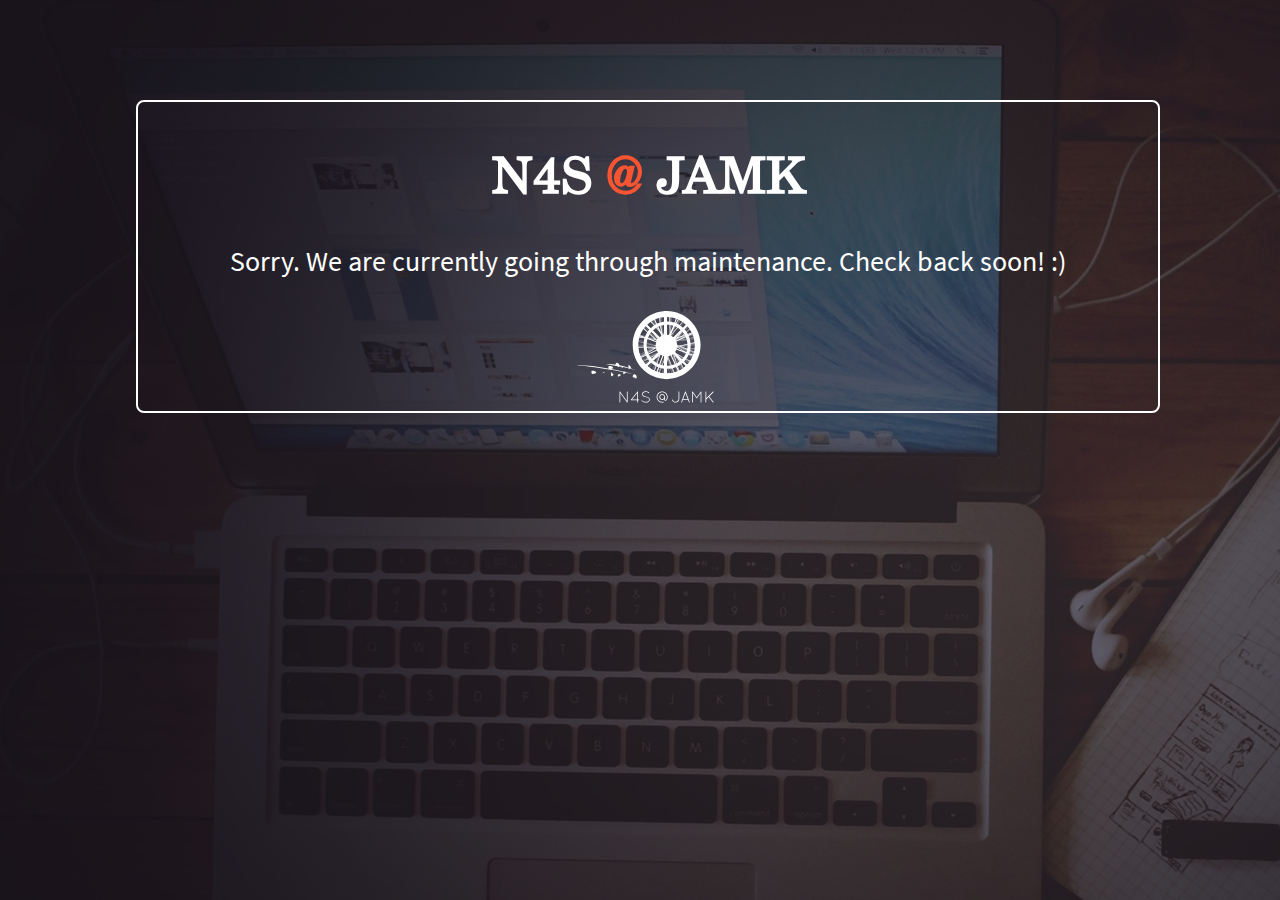
<file: index.html>
<!doctype html>
<html>
<head>
<meta charset="utf-8">
<title>N4S@JAMK - Try again!</title>
<link href="css/maintenance.css" type="text/css" rel="stylesheet">
</head>
<body>
	<div class="container">
    <h1 class="heading1">N4S <span style="color:#F75432;">@</span> JAMK</h1>
    <p class="phrase1">Sorry. We are currently going through maintenance. Check back soon! :)</p>
    <div class="wrapper"><img src="img/n4sjamk_logo.svg" style="height: 100px;"></div>
    
    </div>
</body>
</html>
</file>
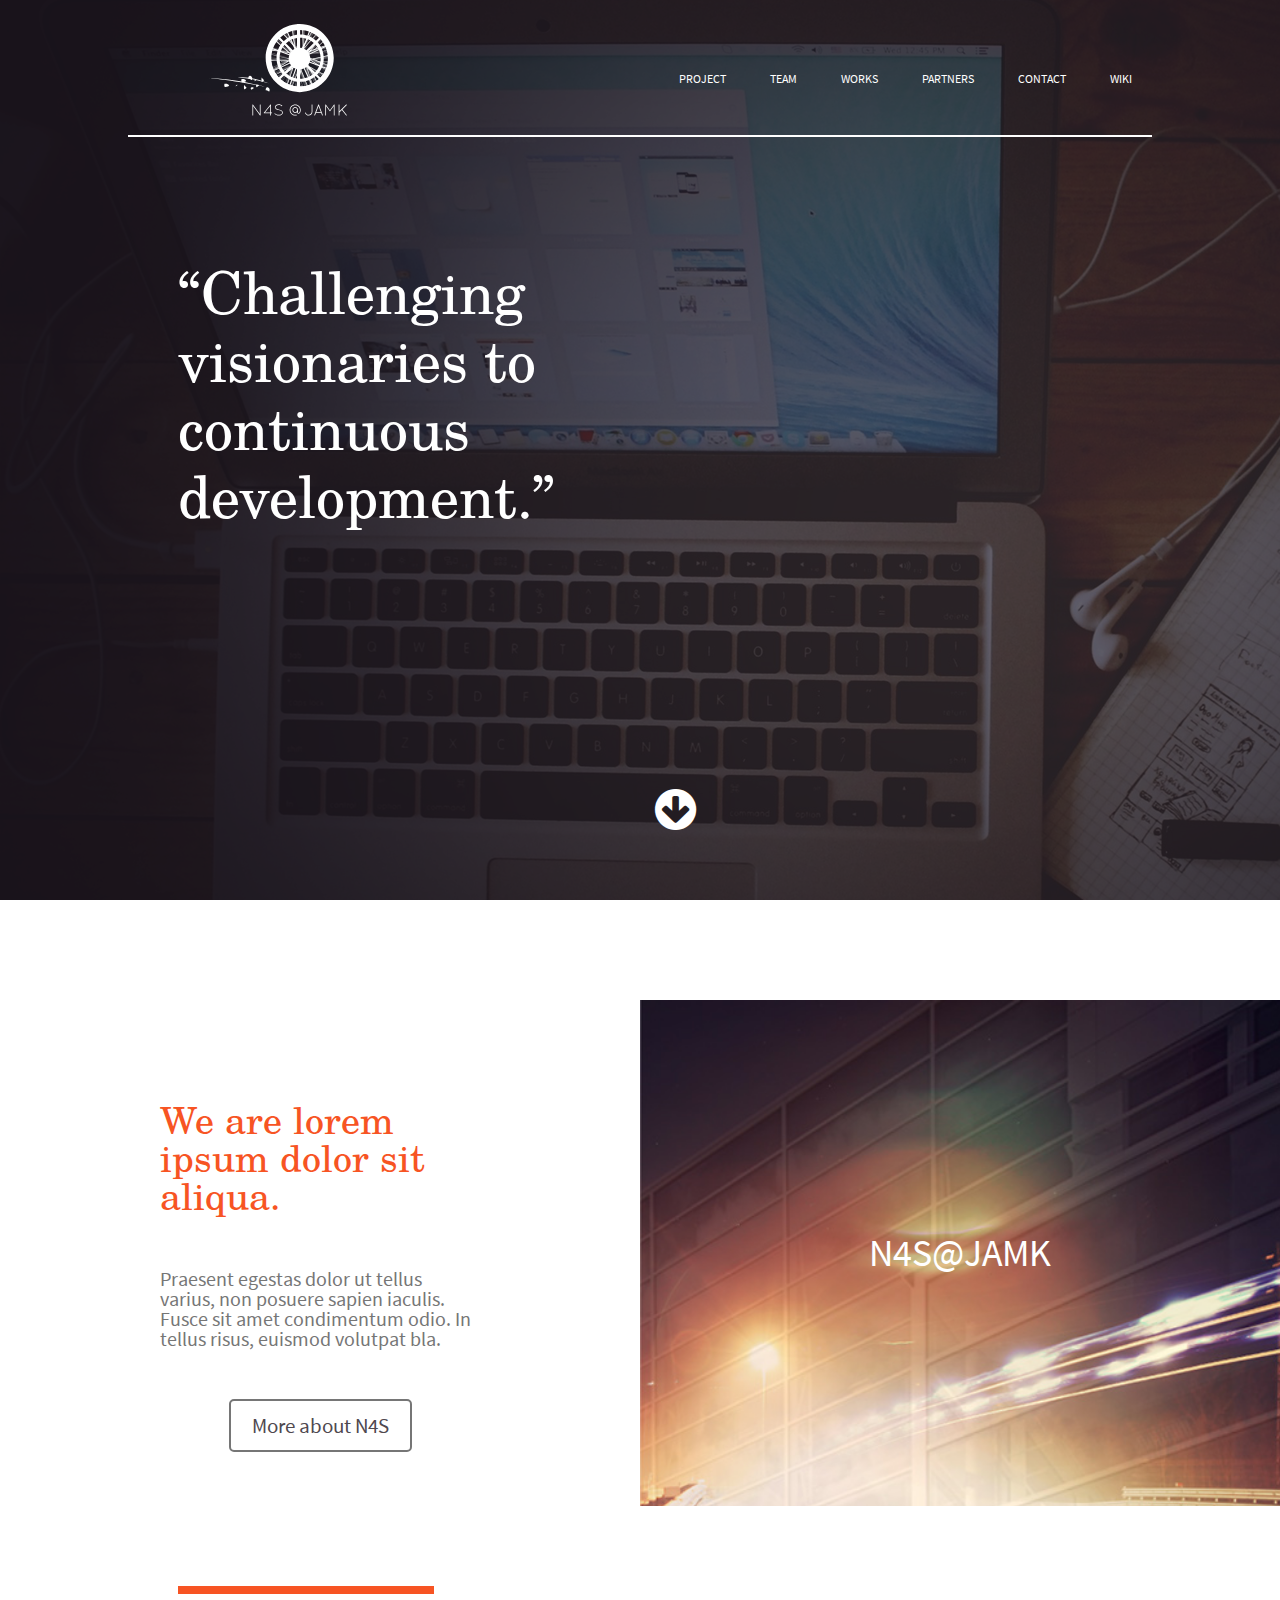
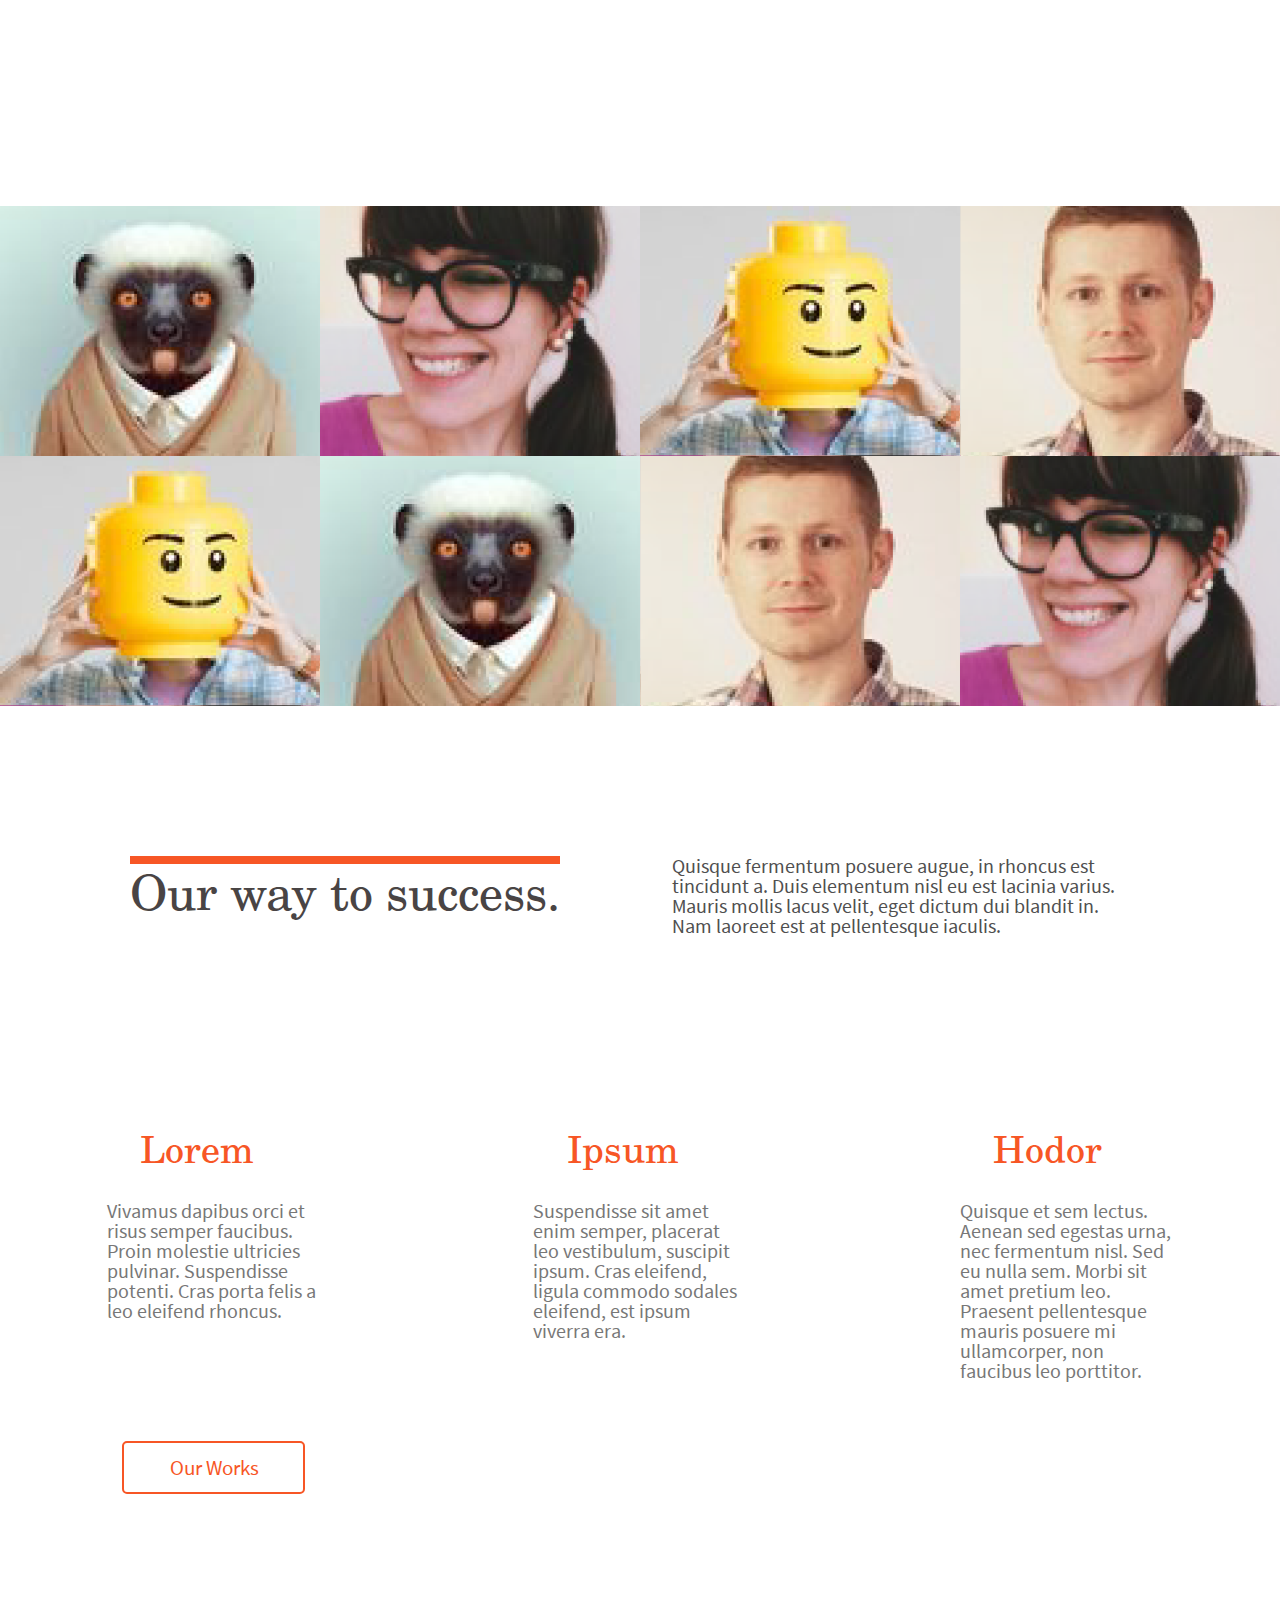
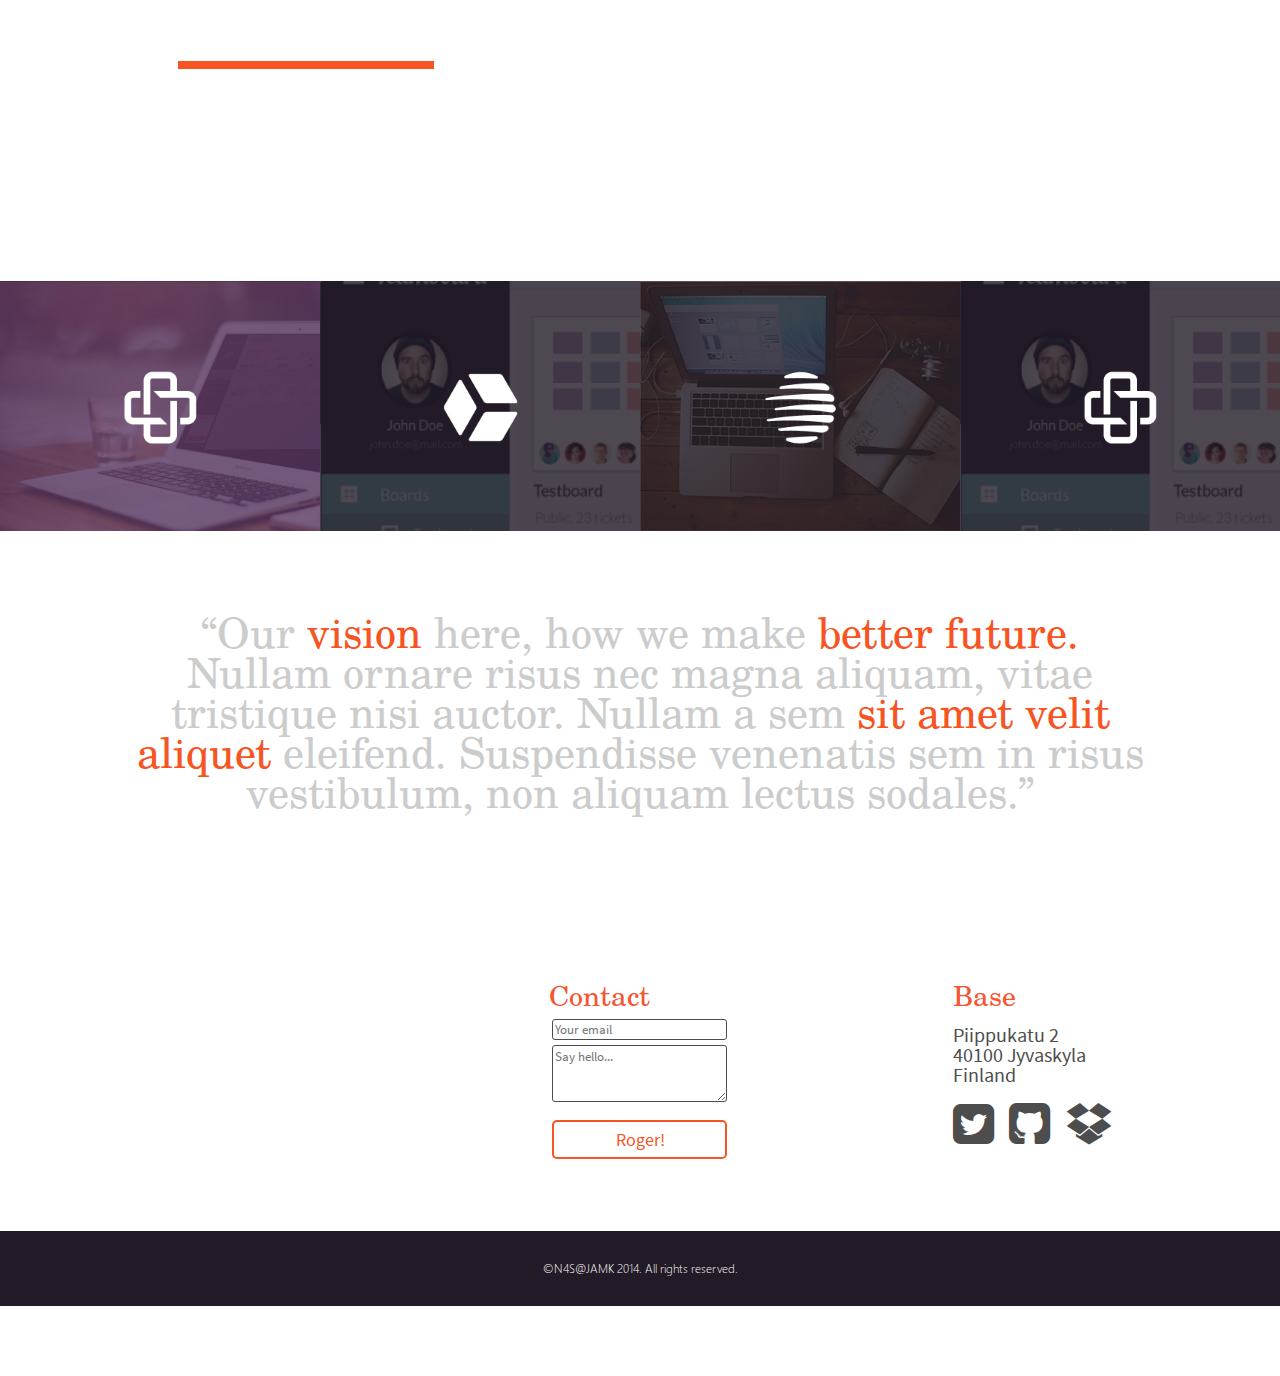
<file: n4s-info.html>
<!doctype html>
<html>
    <head>
    <title>N4S@JAMK | Home </title>
    <meta name="viewport" content="width=device-width, initial-scale=1, maximum-scale=1">
    <link href="css/zerogrid.css" rel="stylesheet" />
    <link href="css/zerogrid-full.css" rel="stylesheet"/>
    <link rel="stylesheet" href="font-awesome/css/font-awesome.min.css">
    <link rel="stylesheet" href="css/animate.css">
    <script src="http://ajax.googleapis.com/ajax/libs/jquery/1.8.3/jquery.min.js" type="text/javascript"></script>
    <script src="js/jquery-scrolltofixed.js" type="text/javascript"></script>
   <script>
    $(document).ready(function() {
        // Dock the navbar to the top of the window when scrolled past the N4S logo and header text.
        $('.nav').scrollToFixed({
			});
    });
</script>
    </head>
    <body>
<div class="zerogrid" id="top">
      <div class="row">
    <div class="col-full-example1">
          <div class="wrap-col-header"><img class="logo" alt="N4S logo" src="img/n4sjamk_logo.svg">
      </div>
      	<nav class="nav">
              <ul>
             <a href="#top" class="smoothScroll"><img src="img/n4sjamk_logo_notext.svg" style="height:40px; display:none;"></a>
            <li><a href="#project" class="smoothScroll">PROJECT</a></li>
            <li><a href="#team" class="smoothScroll">TEAM</a></li>
            <li><a href="#our" class="smoothScroll">WORKS</a></li>
            <li><a href="#partners" class="smoothScroll">PARTNERS</a></li>
            <li><a href="#contact" class="smoothScroll">CONTACT</a></li>
            <li><a href="mdwiki/#!index.md" class="smoothScroll">WIKI</a></li>
          </ul>
            </nav>
          <div class="col-1-2-transparent">
        <p class="text">&ldquo;Challenging visionaries to continuous development.&rdquo;</p>
        
      </div>
      <a href="#project" class="smoothScroll"><i class="fa fa-arrow-circle-down fa-3x arrow"></i></a>
        </div>
  </div>
    </div>
<div class="zerogrid-full" id="project">
      <div  class="row">
    <div class="col-1-2" id="picheight">
          <p class="orangetext">We are lorem ipsum dolor sit aliqua.</p>
          <p class="context">Praesent egestas dolor ut tellus varius, non posuere sapien iaculis. Fusce sit amet condimentum odio. In tellus risus, euismod volutpat bla.</p>
          <div class="n4sbutton-wrapper" ><a href="http://www.n4s.fi/en/" target="_blank" class="n4sbutton smoothScroll">More about N4S</a></div>
        </div>
    <div class="col-1-2-photo">
          <p class="example2">N4S@JAMK</p>
        </div>
  </div>
    </div>
<div class="zerogrid">
      <div class="row">
    <div class="col-full-example2">
          <div class="col-1-3" id="team">
        <p class="text-agile">Agile by nature</p>
      </div>
        </div>
  </div>
    </div>
<div class="zerogrid-full">
      <div class="row">
    <div class="col-1-4-1" id="photo1">
          <p class="logoshere">JOHN DOE<br><span class="subtext">marketing executive</span></p>
        </div>
    <div class="col-1-4" id="photo2">
          <p class="logoshere">CHAD SHARP<br><span class="subtext">lead designer</span></p>
        </div>
    <div class="col-1-4" id="photo3">
          <p class="logoshere">DANNY TRELLO<br><span class="subtext">junior developer</span></p>
        </div>
    <div class="col-1-4" id="photo4">
          <p class="logoshere">CHAD DECODER<br><span class="subtext">programmer</span></p>
          </div>
      <div class="col-1-4-1" id="photo3">
          <p class="logoshere">RYAN RUBY<br><span class="subtext">marketing executive</span></p>
        </div>
    <div class="col-1-4" id="photo1">
          <p class="logoshere">BARRY PUPPET<br><span class="subtext">lead designer</span></p>
        </div>
    <div class="col-1-4" id="photo4">
          <p class="logoshere">JONATHAN JEKYLL<br><span class="subtext">junior developer</span></p>
        </div>
    <div class="col-1-4" id="photo2">
          <p class="logoshere">MATTHEW CODERICK<br><span class="subtext">programmer</span></p>
          </div>     
    <div class="col-full-example4" id="our">
          <div class="col-1-2">
        <p class="text-success">Our way to success.</p>
      </div>
          <div class="col-1-2">
        <p class="success-text">Quisque fermentum posuere augue, in rhoncus est tincidunt a. Duis elementum nisl eu est lacinia varius. Mauris mollis lacus velit, eget dictum dui blandit in. Nam laoreet est at pellentesque iaculis.</p>
      </div>
        </div>
    <div class="col-full-example6">
          <div class="col-1-3-1">
        <p class="text-section">Lorem</p>
        <p class="context">Vivamus dapibus orci et risus semper faucibus. Proin molestie ultricies pulvinar. Suspendisse potenti. Cras porta felis a leo eleifend rhoncus.</p>
      </div>
          <div class="col-1-3">
        <p class="text-section">Ipsum</p>
        <p class="context">Suspendisse sit amet enim semper, placerat leo vestibulum, suscipit ipsum. Cras eleifend, ligula commodo sodales eleifend, est ipsum viverra era.</p>
      </div>
          <div class="col-1-3">
        <p class="text-section">Hodor</p>
        <p class="context">Quisque et sem lectus. Aenean sed egestas urna, nec fermentum nisl. Sed eu nulla sem. Morbi sit amet pretium leo. Praesent pellentesque mauris posuere mi ullamcorper, non faucibus leo porttitor.</p>
      </div>
          <div class="col-1-3">
        <div class="n4sbutton-wrapper"><a href="work.html" class="ourwork-button">Our Works</a></div>
      </div>
        </div>
  </div>
    </div>
<div class="zerogrid">
      <div class="row">
    <div class="col-full-example2">
          <div class="col-1-3" id="partners">
        <p class="text-agile">Our partners</p>
      </div>
        </div>
  </div>
    </div>
<div class="zerogrid-full" id="black">
      <!--<div class="row">-->
          <div class="col-full-all-logos"><img src="img/logo1_white.png" alt="logo1-white"><img src="img/logo2_white.png" alt="logo2-white"><img src="img/logo3_white.png" alt="logo3-white"></div>
          <div class="col-1-4-1" id="logo1">
        <img src="img/logo1_white.png" alt="logo1-white">
      </div>
          <div class="col-1-4" id="logo2">
        <img src="img/logo2_white.png" alt="logo2-white">
      </div>
          <div class="col-1-4" id="logo3">
        <img src="img/logo3_white.png" alt="logo3-white">
      </div>
          <div class="col-1-4" id="logo4">
        <img src="img/logo1_white.png" alt="logo4-white">
      </div>
  </div>
    <!--</div>-->
<div class="zerogrid">
      <div class="row">
    <div class="col-full-example5" id="lorem">
          <p class="ourvision-text">&ldquo;Our <span style="color:#F75423">vision</span> here, how we make <span style="color:#F75423">better future.</span> Nullam ornare risus nec magna aliquam, vitae tristique nisi auctor. Nullam a sem <span style="color:#F75423">sit amet velit aliquet</span> eleifend. Suspendisse venenatis sem in risus vestibulum, non aliquam lectus sodales.&rdquo;</p>
        </div>
  </div>
    </div>
<div class="zerogrid-full">
      <div class="row">
            <div class="col-1-3 social" id="contact">
            	<iframe src="https://www.google.com/maps/embed?pb=!1m14!1m12!1m3!1d3716.6685253285527!2d25.7641276203206!3d62.23998892771814!2m3!1f0!2f0!3f0!3m2!1i1024!2i768!4f13.1!5e0!3m2!1sfi!2sfi!4v1405323611806"></iframe>
            </div>
            <div class="col-1-3 form">
            	<h3>Contact</h3>
            	<form method="POST" action="http://smvpelkonen.dy.fi/delete/php_form/sendForm.php">
				<input type="email" class="field1" name="email" placeholder="Your email" required=""><br>
				<textarea rows="3" cols="24" name="message"  placeholder="Say hello..." required></textarea><br>
				<input type="submit" name="submit" value="Roger!" class="roger-button submit">	
			</form>
            </div>
            <div class="col-1-3 base">
              <h3>Base</h3>
              <br>
          	  <p>Piippukatu 2</p>
              <p>40100 Jyvaskyla</p>
              <p>Finland</p>
              <br>
              <a href="http://twitter.com/"><i class="fa fa-twitter-square fa-3x twitter"></i></a><a href="http://github.com/N4SJAMK"><i class="fa fa-github-square fa-3x"></i></a><a href="#"><i class="fa fa-dropbox fa-3x"></i></a>
            </div>
        </div>
      </div>
<div class="zerogrid-full">
      <div class="row">
    <div class="col-full">
          <footer>
        <p>&copy;N4S@JAMK 2014. All rights reserved.</p>
      </footer>
        </div>
  </div>
    </div>
<!--<script type="text/javascript" src="http://ajax.googleapis.com/ajax/libs/jquery/1.7.1/jquery.min.js"></script>--> 
<script type="text/javascript" src="js/smoothscroll.js"></script> 
<script>
	
</script>
<script>
        $('body').mousemove(function(e){
    var amountMovedX = (e.pageX * -1 / 50);
    var amountMovedY = (e.pageY * -1 / 50);
    $(this).css('background-position', amountMovedX + 'px ' + amountMovedY + 'px');
});
        </script>
</body>
</html>
</file>
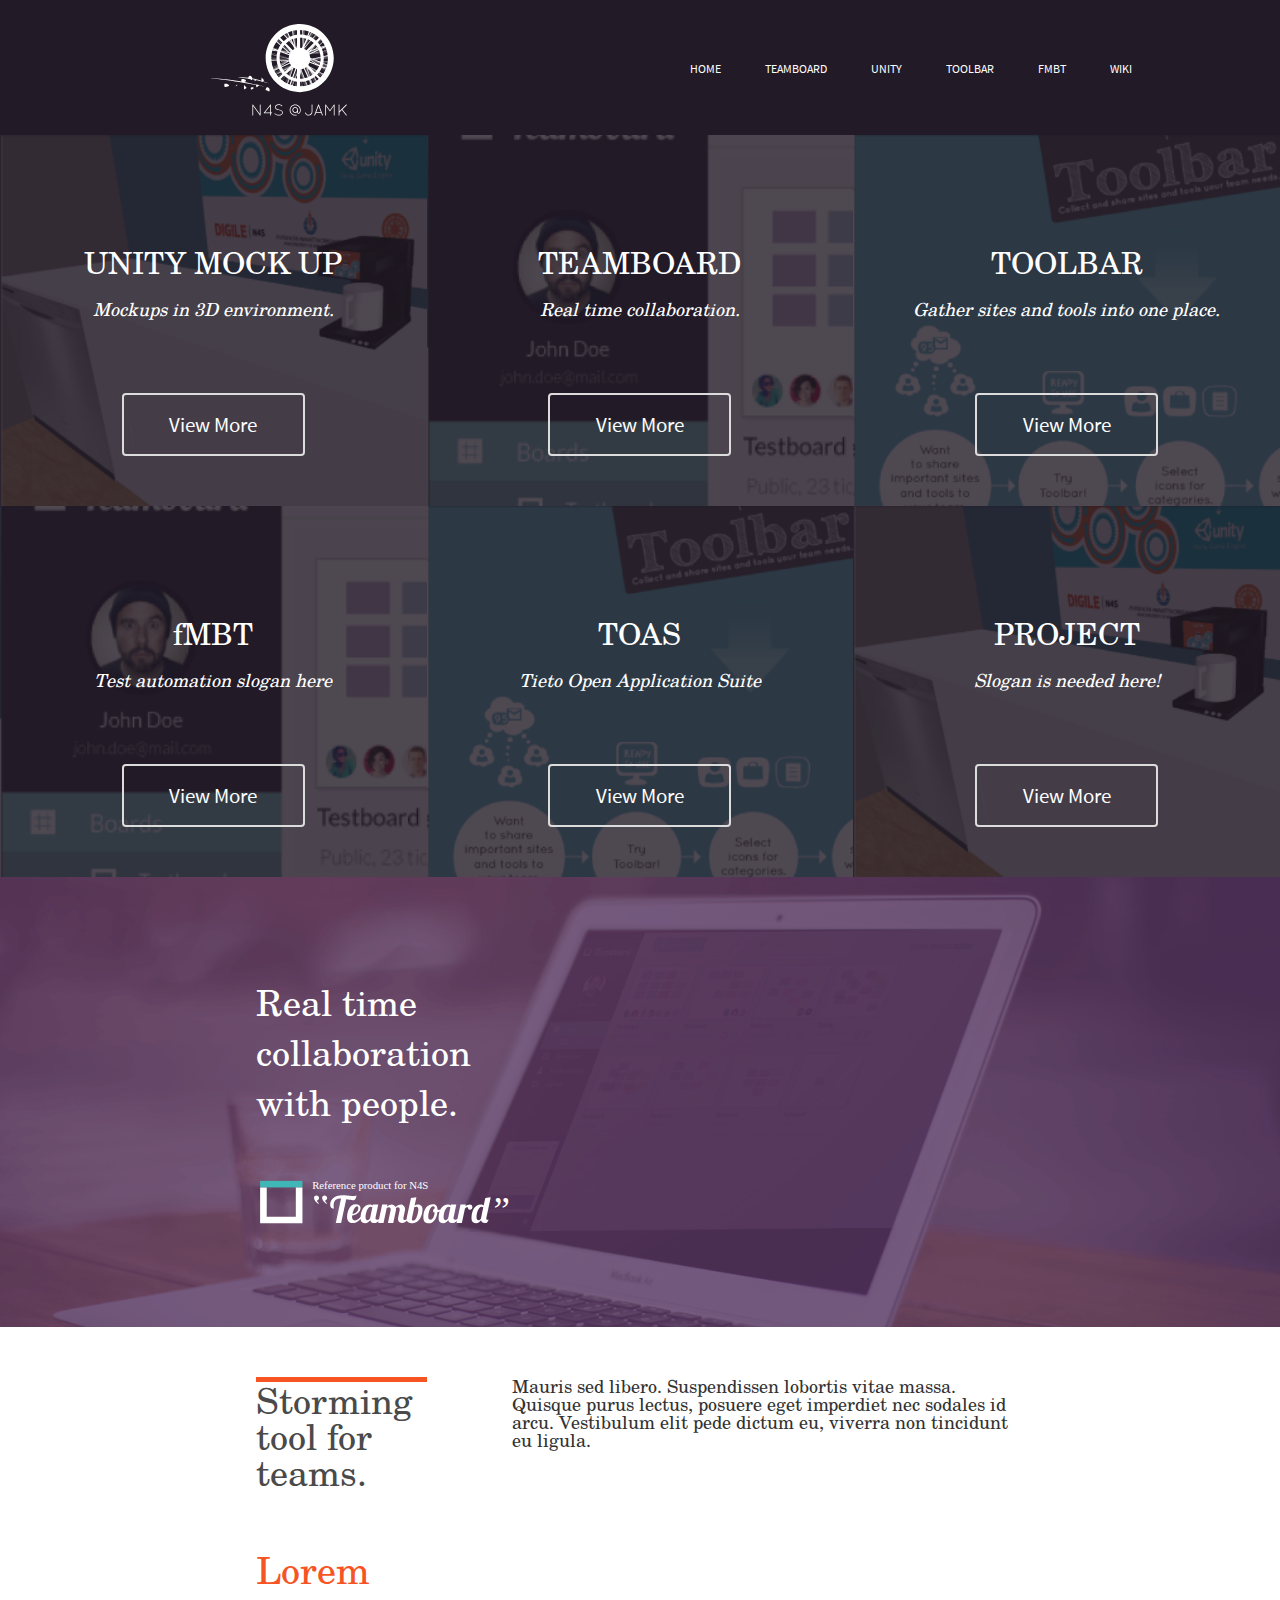
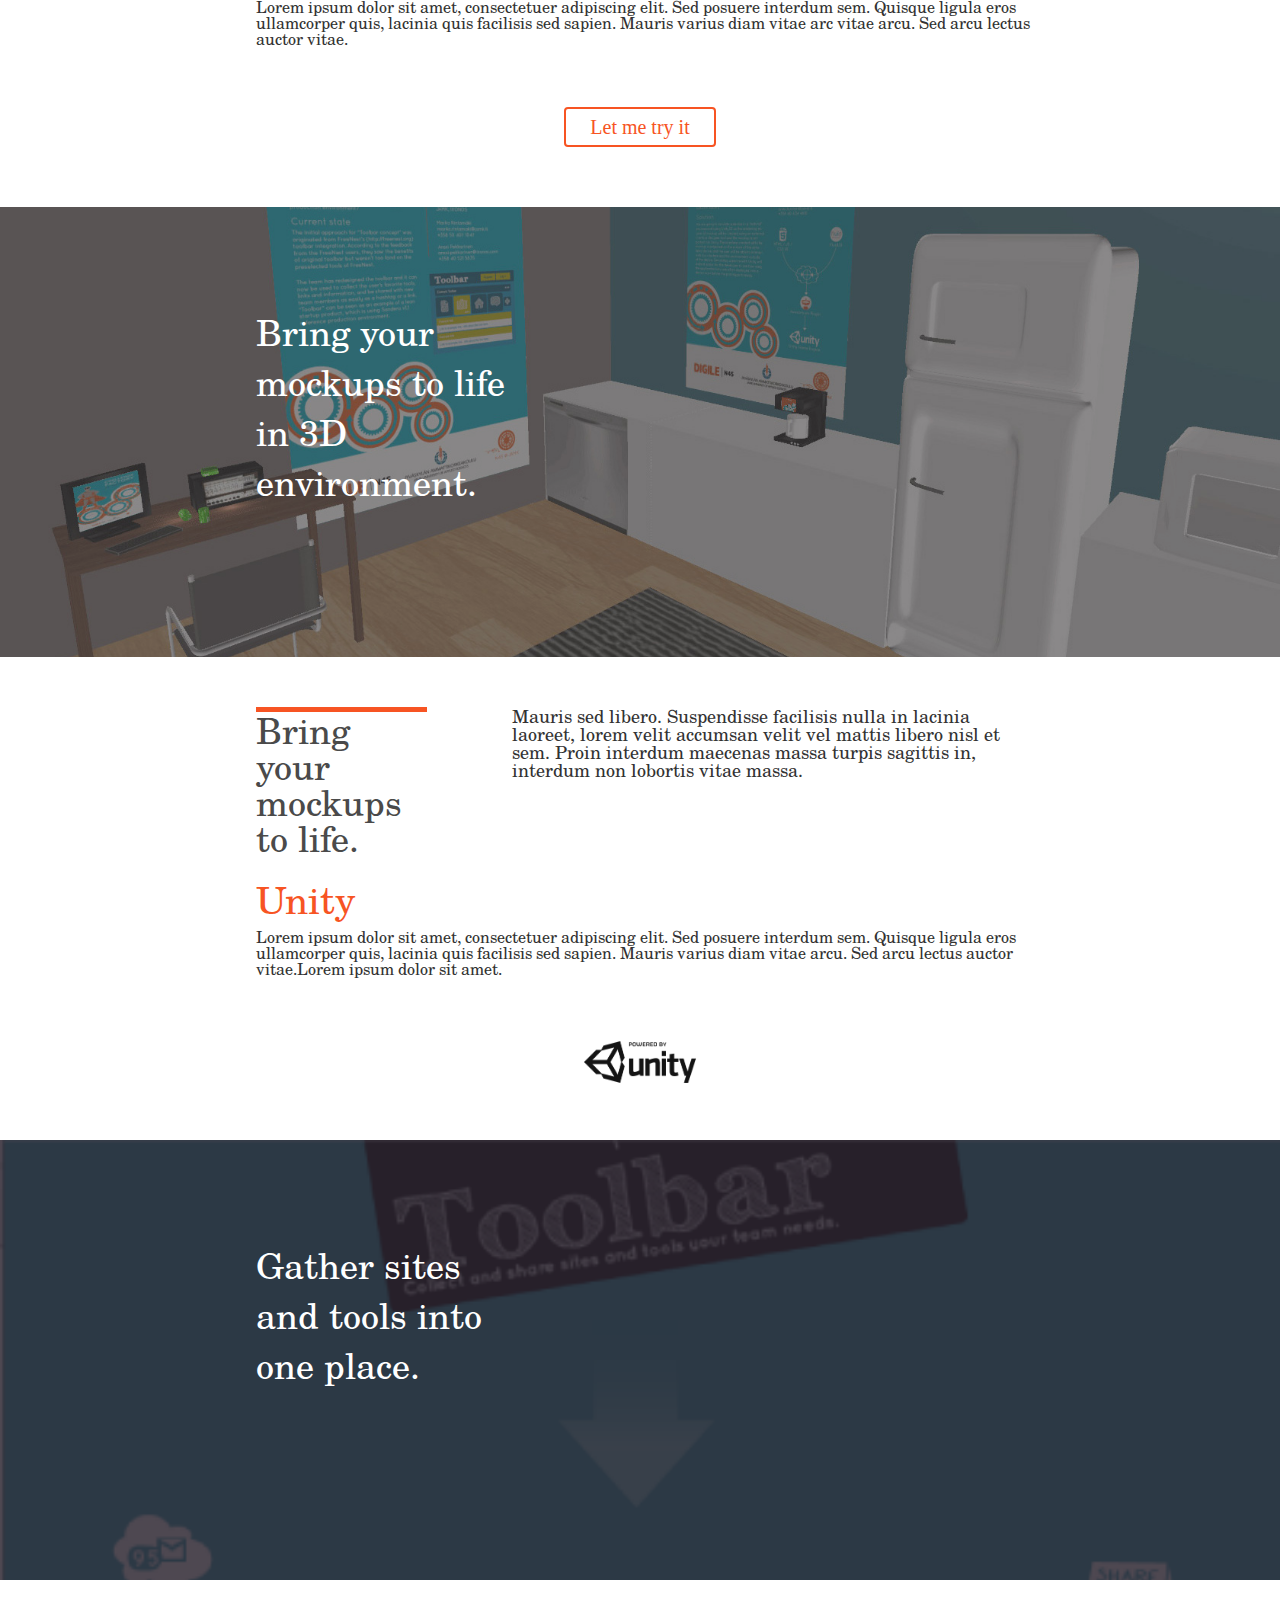
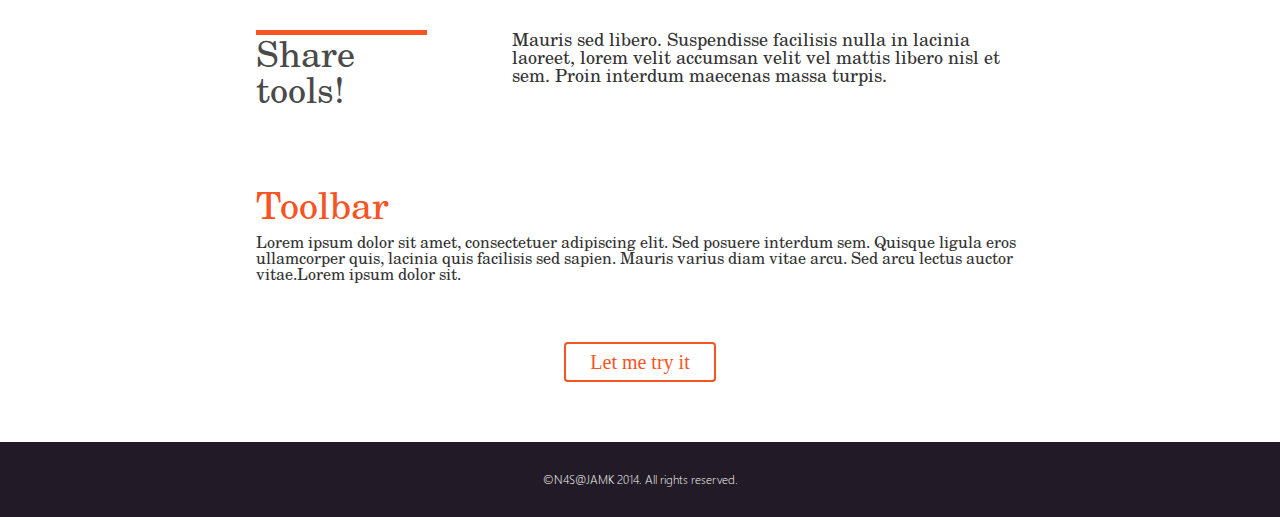
<file: work.html>
<!doctype html>
<html>
    <head>
    <title>N4S@JAMK | Works</title>
    <meta name="viewport" content="width=device-width, initial-scale=1, maximum-scale=1">
    <link href="css/zerogrid-work.css" rel="stylesheet" />
    <link href="css/zerogrid-full.css" rel="stylesheet"/>
    <link href="css/work.css" rel="stylesheet" />
    <script src="http://ajax.googleapis.com/ajax/libs/jquery/1.8.3/jquery.min.js" type="text/javascript"></script>
    <script src="js/jquery-scrolltofixed.js" type="text/javascript"></script>
   <script>
    $(document).ready(function() {
        // Dock the navbar to the top of the window when scrolled past the N4S logo and header text.
        $('.nav').scrollToFixed({
			});
    });
</script>
    </head>
    <body>
<div class="zerogrid" id="top">
      <div class="row">
          <div class="wrap-col-header"><img class="logo" src="img/n4sjamk_logo.svg" alt="N4S-logo">
      </div>
      	<nav class="nav">
              <ul>
              <a href="#top" class="smoothScroll"><img src="img/n4sjamk_logo_notext.svg" style="height:40px; display:none;"></a>
            <li><a href="n4s-info.html" class="smoothScroll">HOME</a></li>
            <li><a href="#teamboard" class="smoothScroll">TEAMBOARD</a></li>
            <li><a href="#unity" class="smoothScroll">UNITY</a></li>
            <li><a href="#toolbar" class="smoothScroll">TOOLBAR</a></li>
            <li><a href="#fmbt" class="smoothScroll">FMBT</a></li>
            <li><a href="mdwiki/#!index.md" class="smoothScroll">WIKI</a></li>
          </ul>
            </nav>
      </div>
   </div>
   <div class="zerogrid-full">
      <div class="row">
    <div class="col-1-3-1" id="work-logo1">
          <p class="titlehere">UNITY MOCK UP</p><p class="desc">Mockups in 3D environment.</p>
          <div class="viewmore-btn-wrapper"><a href="#unity" class="viewmore-btn smoothScroll">View More</a></div>
        </div>
    <div class="col-1-3" id="work-logo2">
          <p class="titlehere">TEAMBOARD</p><p class="desc">Real time collaboration.</p>
          <div class="viewmore-btn-wrapper"><a href="#teamboard" class="viewmore-btn smoothScroll">View More</a></div>
        </div>
    <div class="col-1-3" id="work-logo3">
          <p class="titlehere">TOOLBAR</p><p class="desc">Gather sites and tools into one place.</p>
          <div class="viewmore-btn-wrapper"><a href="#toolbar" class="viewmore-btn  smoothScroll">View More</a></div>
        </div>
    <div class="col-1-3" id="work-logo4">
          <p class="titlehere">fMBT</p><p class="desc">Test automation slogan here</p>
          <div class="viewmore-btn-wrapper"><a href="#" class="viewmore-btn  smoothScroll">View More</a></div>
          </div>
    <div class="col-1-3-1" id="work-logo5">
          <p class="titlehere">TOAS</p><p class="desc">Tieto Open Application Suite</p>
          <div class="viewmore-btn-wrapper"><a href="#" class="viewmore-btn  smoothScroll">View More</a></div>
        </div>
    <div class="col-1-3" id="work-logo6">
          <p class="titlehere">PROJECT</p><p class="desc">Slogan is needed here!</p>
          <div class="viewmore-btn-wrapper"><a href="#" class="viewmore-btn  smoothScroll">View More</a></div>
        </div>    
          </div>
          </div>
            
<div class="zerogrid-full">
	<div class="row" style="background-color:#FFFFFF !important;">
    <div class="col-full" id="teamboard">
	<div class="col-1-2"><h2>Real time collaboration with people.</h2><img src="img/teamboard_logo.svg" alt="teamborad-logo"></div>
    </div>
    <!--<div class="col-1-4-1" id="teamboard-pic"><p class="logoshere">Team boar roars rawr rawr.</p></div>
    <div class="col-1-4" id="teamboard-pic2"><p class="logoshere">Teamboarding for success has started.</p></div>
    <div class="col-1-4" id="teamboard-pic3"><p class="logoshere">This was made with power of coffee.</p></div>
    <div class="col-1-4" id="teamboard-pic4"><p class="logoshere">Collaborate like a boss.</p></div>-->
    <div class="col-1-3">
    	<p class="title">Storming tool for teams.</p>
    </div>
    <div class="col-2-3">
    	<p class="desc2">Mauris sed libero. Suspendissen lobortis vitae massa. Quisque purus lectus, posuere eget imperdiet nec sodales id arcu. Vestibulum elit pede dictum eu, viverra non tincidunt eu ligula.</p>
    </div>
    <div class="col-full" style="background-color:#FFFFFF; clear:both;">
    	<p class="orangetext-work">Lorem</p><br>
        <p class="desc3">Lorem ipsum dolor sit amet, consectetuer adipiscing elit. Sed posuere interdum sem. Quisque ligula eros ullamcorper quis, lacinia quis facilisis sed sapien. Mauris varius diam vitae arc vitae arcu. Sed arcu lectus auctor vitae.</p>
        <div class="n4sbutton-wrapper"><a href="http://teamboard.n4sjamk.org" class="try-btn">Let me try it</a></div>
    </div>
</div>
</div>
<div class="zerogrid-full">
	<div class="row" style="background-color:#FFFFFF !important;">
    <div class="col-full" id="unity">
	<div class="col-1-2"><h2>Bring your mockups to life in 3D environment.</h2></div>
    </div>
    <div class="col-1-3">
    	<p class="title">Bring your mockups to life.</p>
    </div>
    <div class="col-2-3">
    	<p class="desc2">Mauris sed libero. Suspendisse facilisis nulla in lacinia laoreet, lorem velit accumsan velit vel mattis libero nisl et sem. Proin interdum maecenas massa turpis sagittis in, interdum non lobortis vitae massa. </p>
    </div>
    <div class="col-full" style="background-color:#FFFFFF; clear:both;">
    	<p class="orangetext-work">Unity</p><br>
        <p class="desc3">Lorem ipsum dolor sit amet, consectetuer adipiscing elit. Sed posuere interdum sem. Quisque ligula eros ullamcorper quis, lacinia quis facilisis sed sapien. Mauris varius diam vitae arcu. Sed arcu lectus auctor vitae.Lorem ipsum dolor sit amet.</p>
        <div class="n4sbutton-wrapper"><a href="http://www.unity3d.com"><img src="img/Pwrd_By_Unity.png" alt="Powered-by-Unity-3D" style="height:50px; margin-bottom:50px;"></a></div>
    </div>
</div>
</div> 
<div class="zerogrid-full">
	<div class="row" style="background-color:#FFFFFF !important;">
    <div class="col-full" id="toolbar">
	<div class="col-1-2"><h2>Gather sites and tools into one place.</h2></div>
    </div>
    <div class="col-1-3">
    	<p class="title">Share tools!</p>
    </div>
    <div class="col-2-3">
    	<p class="desc2">Mauris sed libero. Suspendisse facilisis nulla in lacinia laoreet, lorem velit accumsan velit vel mattis libero nisl et sem. Proin interdum maecenas massa turpis.</p>
    </div>
    <div class="col-full" style="background-color:#FFFFFF; clear:both;">
    	<p class="orangetext-work">Toolbar</p><br>
        <p class="desc3">Lorem ipsum dolor sit amet, consectetuer adipiscing elit. Sed posuere interdum sem. Quisque ligula eros ullamcorper quis, lacinia quis facilisis sed sapien. Mauris varius diam vitae arcu. Sed arcu lectus auctor vitae.Lorem ipsum dolor sit.</p>
        <div class="n4sbutton-wrapper"><a href="http://toolbar.n4sjamk.org" class="try-btn">Let me try it</a></div>
    </div>
</div>
</div>                                         
<div class="zerogrid-full">
      <div class="row">
    <div class="col-full">
          <footer>
        <p>&copy;N4S@JAMK 2014. All rights reserved.</p>
      </footer>
        </div>
  </div>
    </div>
    <script type="text/javascript" src="js/smoothscroll.js"></script> 
<!--<script type="text/javascript" src="http://ajax.googleapis.com/ajax/libs/jquery/1.7.1/jquery.min.js"></script>--> 
</body>
</html>
</file>
<file: css/maintenance.css>
@charset "utf-8";
/* CSS Document */
body {
	background-image:url(../img/n4sjamk_background_pic.png);
	background-attachment:fixed;
	width:100%;
}
.container {
	border-radius: 8px;
	width:80%;
	border:  2px solid #FFF;
	box-sizing:border-box;
	margin: 100px auto;
}
.wrapper {
	margin: 0 auto;
	text-align:center;
}
.heading1 {
	color:#FFFFFF;
	font-size:50px;
	text-align:center;
	font-family: texgyre;
}
.phrase1 {
	color:#FFFFFF;
	font-size:28px;
	text-align:center;
	font-family:source;
}
@font-face {
	font-family:source;
	src:url(../fonts/SourceSansPro-Regular.ttf);
}
@font-face {
	font-family:texgyre;
	src:url(../fonts/texgyreschola-regular.otf);
}
</file>
<file: css/zerogrid.css>
/*
Zerotheme.com | Free Html5 Responsive Templates
Zerogrid - A Single Grid System for Responsive Design
Author: Kimmy
Version : 2.0
Author URI: http://www.zerotheme.com/
*/
/* -------------------------------------------- */
/* ------------------Grid System--------------- */ 
.zerogrid {
	width: 1024px;
	position: relative;
	margin: 0 auto;
	padding: 0px;
}
.zerogrid:after {
	content: "\0020";
	display: block;
	height: 0;
	clear: both;
	visibility: hidden;
}
.zerogrid .row:before, .row:after {
	content: '\0020';
	display: block;
	overflow: hidden;
	visibility: hidden;
	width: 0;
	height: 0;
}
.zerogrid .row:after {
	clear: both;
}
.zerogrid .row {
	zoom: 1;
	/*background-color: #fff;*/
}
.zerogrid .wrap-col {
	margin: 10px;
}

.zerogrid .col-1-2, .zerogrid .col-1-2-transparent, .zerogrid .col-1-2-photo, .zerogrid .col-1-3, .zerogrid .col-2-3, .zerogrid .col-1-4, .zerogrid .col-2-4, .zerogrid .col-3-4, .zerogrid .col-1-5, .zerogrid .col-2-5, .zerogrid .col-3-5, .zerogrid .col-4-5, .zerogrid .col-1-6, .zerogrid .col-2-6, .zerogrid .col-3-6, .zerogrid .col-4-6, .zerogrid .col-5-6 {
	float: left;
	display: inline-block;
}
.zerogrid .col-full {
	width: 100%;

}
.zerogrid .col-1-2 {
	width: 50%;
	background-color:#FFFFFF;
}
.zerogrid .col-1-2-photo {
	width: 50%;
	background-image:url(../img/jkl3.jpg);
	background-size:cover;
}
.zerogrid .col-1-2-transparent {
	width: 50%;
	background-color:transparent;
}
.zerogrid .col-1-3 {
	width: 33.33%;
}
.zerogrid .col-2-3 {
	width: 66.66%;
}
.zerogrid .col-1-4 {
	width: 25%;
}
.zerogrid .col-2-4 {
	width: 50%;
}
.zerogrid .col-3-4 {
	width: 75%;
}
.zerogrid .col-1-5 {
	width: 20%;
}
.zerogrid .col-2-5 {
	width: 40%;
}
.zerogrid .col-3-5 {
	width: 60%;
}
.zerogrid .col-4-5 {
	width: 80%;
}
.zerogrid .col-1-6 {
	width: 16.66%;
}
.zerogrid .col-2-6 {
	width: 33.33%;
}
.zerogrid .col-3-6 {
	width: 50%;
}
.zerogrid .col-4-6 {
	width: 66.66%;
}
.zerogrid .col-5-6 {
	width: 83.33%;
}

@media only screen and (min-width: 1024px) {

.zerogrid .col-full-example1, .col-full-example2, .col-full-example5 {
	background-image:none !important;
}
.zerogrid .row {
	background-color:transparent !important;
}
.zerogrid .col-1-4 {
	width: 24% !important;
	margin-right: 1% !important;
	margin-bottom: 3% !important;
}
.zerogrid .example2 {
	line-height: 346px !important;	
	}
.zerogrid .col-full-example4	{
	height:250px !important;
	border-radius: 5px 5px 0px 0px !important;
	}
.zerogrid .col-full-example6	{
	border-radius:0px 0px 5px 5px !important;
	}
.zerogrid .slide-out-div {
	 opacity:0.95 !important;
	 border-radius: 5px 5px 0px 0px !important;
 }
.zerogrid .col-1-2 {
	border-radius:5px 0px 0px 5px !important;}
.zerogrid .col-1-2-photo {
	border-radius: 0px 5px 5px 0px !important;
}
.zerogrid footer {
	border-radius: 5px 5px 0px 0px!important;
}
.zerogrid .nav.scroll-to-fixed-fixed ul img {
	display: inline-block !important;
}
}
@media only screen and (min-width: 768px) and (max-width: 1023px) {
.zerogrid {
	width: 100%;
	/*background-color: #fff;*/
}
body {
	background-image:url(../img/n4sjamk_background_pic.jpg); !important;
}
.zerogrid .col-1-3, .zerogrid .col-2-3 {
	width: 50%;
}
.zerogrid .col-1-2-photo {
	display:block!important;
}	
.zerogrid .col-1-4 {
	width: 50%;
}
.zerogrid .col-1-6, .zerogrid .col-1-2, .zerogrid .col-2-6, .zerogrid .col-3-6, .zerogrid .col-4-6, .zerogrid .col-5-6 {
	width: 100%;
}
.zerogrid .col-1-4 {
	display:none;
}
.zerogrid .col-full-all-logos {
	display:block !important;
}
.zerogrid .slide-out-div {
	width: 75%!important;
	height: 320px!important;
} 	
.zerogrid .right-form {
	display:block !important;
}
.zerogrid .text {
	font-size:36px !important;
	line-height: 40px!important;
	padding-top: 75px !important;
}
.zerogrid .col-full-example1 {
	height: 650px !important;
}
.zerogrid .col-full-example2 {
	height: 200px !important;
}
.zerogrid .text-agile {
	margin-left: 50px !important;
	font-size:40px !important;
	line-height: 45px !important;
}
.zerogrid .ourvision-text {
	font-size: 30px !important;
	line-height: 36px !important;
	margin:0 30px !important;
}
.zerogrid .nav.scroll-to-fixed-fixed ul li {
	top: 20px !important;
	display:inline-block;
}
.zerogrid .nav ul {
	list-style: none;
	padding: 0px;
	margin: 0px;
	font-weight: bold;
	text-align:right;
}
.zerogrid .nav ul li {
	display: inline-block;
	position:relative;
	top: -50px !important;
}
.zerogrid .nav.scroll-to-fixed-fixed ul img {
	display: inline-block !important;
}
.zerogrid .logo {
	width: 200px !important;
	height:120px !important;
}
}

@media only screen and (max-width: 767px) {
.zerogrid {
	width: 100%;
}
.zerogrid .col-1-4
 {
	display:none;
}
.zerogrid .col-full-all-logos {
	display:block !important;
	}
.zerogrid .slide-out-div {
width: 75% !important;
height: 320px !important;
} 
}

@media only screen and (min-width: 620px) and (max-width: 767px) {
.zerogrid {
	width: 100%;
	/*background-color: #fff;*/
}
.zerogrid .col-1-3, .zerogrid .col-2-3 {
	width: 100%;
}
.zerogrid .col-1-2-photo {
	display:none;
}	
.zerogrid .col-1-4 {
	width: 50%;
}
.zerogrid .col-1-6, .zerogrid .col-1-2, .zerogrid .col-2-6, .zerogrid .col-3-6, .zerogrid .col-4-6, .zerogrid .col-5-6 {
	width: 100%;
}
.zerogrid .col-1-4 {
	display:none;
}
.zerogrid .col-full-all-logos {
	display:block !important;
}
.zerogrid .slide-out-div {
	width: 75%!important;
	height: 320px!important;
} 	
.zerogrid .right-form {
	display:block !important;
}
.zerogrid .text {
	font-size:36px !important;
	line-height: 40px!important;
	padding-top: 75px !important;
}
.zerogrid .col-full-example1 {
	height: 550px !important;
}
.zerogrid .col-full-example2 {
	height: 200px !important;
}
.zerogrid .text-agile {
	margin-left: 50px !important;
	font-size:40px !important;
}
.zerogrid .ourvision-text {
	font-size: 30px !important;
	line-height: 36px !important;
	margin:0 30px !important;
}
.zerogrid .logo {
	display: block !important;
	margin-top: 20px !important;
	margin-bottom: 20px !important;
	margin-left: auto !important;
	margin-right:auto !important;
}
.zerogrid .nav {
	border-bottom:0px !important;
}
.zerogrid .nav.scroll-to-fixed-fixed ul li {
	top: 0px !important;
	right: 0% !important;
}
.zerogrid .nav ul li {
	display: inline-block;
	position:relative;
	top: 0px !important;
}
.zerogrid .nav.scroll-to-fixed-fixed ul img {
	display: none !important;
}
}

@media only screen and (min-width: 480px) and (max-width: 619px) {
.zerogrid {
	width: 100%;
	/*background-color: #fff;*/
}
.zerogrid .col-1-3, .zerogrid .col-2-3 {
	width: 100%;
}
.zerogrid .col-1-2-photo {
	display:none;
}	
.zerogrid .col-1-4 {
	width: 50%;
}
.zerogrid .col-1-6, .zerogrid .col-1-2, .zerogrid .col-2-6, .zerogrid .col-3-6, .zerogrid .col-4-6, .zerogrid .col-5-6 {
	width: 100%;
}
.zerogrid .col-1-4 {
	display:none;
}
.zerogrid .col-full-all-logos {
	display:block !important;
}
.zerogrid .slide-out-div {
	width: 75%!important;
	height: 320px!important;
} 	
.zerogrid .right-form {
	display:none !important;
}
.zerogrid .text {
	font-size:36px !important;
	line-height: 40px!important;
	padding-top: 75px !important;
}
.zerogrid .col-full-example1 {
	height: 550px !important;
}
.zerogrid .col-full-example2 {
	height: 200px !important;
}
.zerogrid .text-agile {
	margin-left: 50px !important;
	font-size:40px !important;
}
.zerogrid .ourvision-text {
	font-size: 24px !important;
	line-height: 36px !important;
	margin:0 30px !important;
}
.zerogrid .logo {
	display: block !important;
	margin-top: 20px !important;
	margin-bottom: 20px !important;
	margin-left: auto !important;
	margin-right:auto !important;
}
.zerogrid .nav {
	border-bottom:0px !important;
}
.zerogrid .nav.scroll-to-fixed-fixed ul li {
	top: 0px !important;
	right: 0% !important;
}
.zerogrid .nav ul li {
	display: inline-block;
	position:relative;
	top: 0px !important;
}
.zerogrid .nav.scroll-to-fixed-fixed ul img {
	display: none !important;
}
}

/* Normal smartphones with smaller screens*/
@media only screen and (max-width: 479px) {
.zerogrid, .zerogrid .col-1-2, .zerogrid .col-1-2-transparent, .zerogrid .col-1-3, .zerogrid .col-2-3, .zerogrid .col-1-4, .zerogrid .col-2-4, .zerogrid .col-3-4, .zerogrid .col-1-5, .zerogrid .col-2-5, .zerogrid .col-3-5, .zerogrid .col-4-5, .zerogrid .col-2-6, .zerogrid .col-3-6, .zerogrid .col-4-6, .zerogrid .col-5-6 {
	width: 100%;
}
.zerogrid .col-1-4
 {
	display:none;
}
.zerogrid .col-full-all-logos {
	display:block !important;
	}
	
.zerogrid .col-1-2-photo {
	display:none;
}
.zerogrid .ourvision-text {
	font-size: 16px !important;
	padding-left: 20px !important;
	padding-right: 20px !important;
	padding-top: 40px !important;
	line-height: 24px !important;
}	

.zerogrid .text {
	line-height: 38px !important;
	font-size: 28px !important;
	padding-top: 60px !important;
}

.zerogrid .text-agile {
	font-size: 38px !important;
	line-height: 45px !important;
	margin-top: 60px !important;
	margin-left: 30px!important;
}

.zerogrid .text-section {
	margin-left: 30px !important;
}

.zerogrid .success-text {
	font-size: 20px !important;
}
.zerogrid .col-full-example1 {
	height:510px !important;
}

.zerogrid .col-full-example2 {
	height:200px !important;
}

.zerogrid .col-full-example5 {
	height:300px !important;
}

.zerogrid .context {
	margin:30px !important;
}

.zerogrid .sayhello-button {
	margin-top: 35px!important;
}
.zerogrid .slide-out-div {
	width: 275px !important;
} 
.zerogrid .right-form {
	display:none !important;
}
.zerogrid .logo {
	display: block !important;
	margin-top: 15px !important;
	margin-bottom: 15px !important;
	margin-left: auto !important;
	margin-right:auto !important;
}
.zerogrid .nav {
	border-bottom:0px !important;
}
.zerogrid .nav.scroll-to-fixed-fixed ul li {
	top: 0px !important;
	right: 0% !important;
}
.zerogrid .nav ul li {
	display: inline-block;
	position:relative;
	top: 0px !important;
}
.zerogrid .nav.scroll-to-fixed-fixed ul img {
	display: none !important;
}
}



/* General CSS styling */


body {
	background-image:url(../img/n4sjamk_background_pic.png);
	margin: 0;
	background-attachment:fixed;
	width:100%;
	top:0;
}
.zerogrid .backtop {
	position:fixed;
	top: 0;
	float:right;
	height: 30px;
	width: 70px;
	left: 47%;
	background-color:#F75423;
	border-radius: 0px 0px 5px 5px;
}

.zerogrid .backtop a:hover {
	color: #1D1B1B;
}

.zerogrid .logo {
	width: 25%;
	min-height: 50px;
	min-width: 100px;
	max-height: 100px;
	max-width: 300px;
	height: 25%;
	margin: 20px 0px -20px 10px;
}
.zerogrid .navlogo {
	background-image:url(../img/n4sjamk_logo_notext.svg);
	height:40px;
	width:100px;
}
.zerogrid .navlogo:hover {
	background-image:url(../img/n4sjamk_logo_orange_notext.svg);

}
.zerogrid .wrap-col-header h2 {
	font-size:26px;
	vertical-align:middle;
	color:#fff;
	font-family:webly;
	float: right;
	margin-right: 20px;
	margin-top: 30px;
	margin-bottom: 5px;
	border-bottom: 3px #F75423 solid;
}
.zerogrid .col-full-example1 {
	/*background-image:url(../img/bg_low.jpg);*/
	background-repeat:repeat-x;
	height: 1000px;
	clear: both;
}
.zerogrid .col-full-example2 {
	/*background-image:url(../img/bg_low.jpg);*/
	background-repeat:no-repeat;
	height: 300px;
	clear: both;
}
.zerogrid .col-full-example3 {
	clear: both;
	height: 320px;
}
.zerogrid .col-full-example5 {
	/*background-image:url(../img/bg_low.jpg);*/
	background-repeat:no-repeat;
	height: 400px;
	clear: both;
}
.zerogrid .col-full-example4 {
	background-color: #fff;
	background-repeat:no-repeat;
	height: 200px;
	clear: both;
}
.zerogrid .col-full-example6 {
	background-color: #fff;
	background-repeat:repeat-x;
	height: 400px;
	clear: both;
}

.zerogrid .col-full-all-logos {
	display:none;
	border:0;
	width: 90%;
	background-color:#312b2d;
	margin: 0 auto;
	margin-bottom: -3px;
}

.zerogrid .logo-container {
	background-color:#312b2d;
}

.zerogrid .col-full-all-logos img {
	width: 100%;
		margin-bottom: -3px;
	}
	
.zerogrid .col-1-4 img {
	width:100%;
}

.zerogrid .text {
	line-height: 68px;
	color: #fff;
	font-size: 58px;
	padding-left: 50px;
	padding-right: 60px;
	font-family:texgyre;
	padding-top: 120px;
}
.zerogrid .text-agile {
	line-height: 65px;
	color: #fff;
	font-family:texgyre;
	font-size: 62px;
	margin-left: 50px;
	margin-right: 35px;
	margin-top: 80px;
	border-top: 8px solid #F75423;
}
.zerogrid .text-success {
	line-height: 45px;
	font-family:kompani;
	color: #474242;
	font-size: 38px;
	margin-left: 70px;
	margin-right: 55px;
	margin-top: 50px;
	border-top: 8px solid #F75423;
}
.zerogrid .text-section {
	line-height: 45px;
	font-family:texgyre;
	color: #F75423;
	font-weight: bold;
	font-size: 38px;
	margin-left: 70px;
	margin-right: 55px;
	margin-top: 20px;
}
.zerogrid .ourvision-text {
	line-height: 40px;
	text-align: center;
	font-family:texgyre;
	color: #CCCCCC;
	font-size: 42px;
	padding-left: 0px;
	padding-right: 0px;
	padding-top: 80px;
}
.zerogrid .wrap-col-header {
	/*border-bottom: 2px solid #CCCCCC;*/
	margin: 0 20px;
}
.zerogrid .navbutton {
	float: left;
	margin: 5px 20px;
	width: 55px;
	height: 90px;
	display: inline-block;
	color: #808080;
	text-decoration: none;
	position: relative;
}
.zerogrid .navbutton a {
	color: #CCCCCC;
	text-decoration: none;
	position: absolute;
	padding-right: 10px;
	top: 5;
}
.zerogrid .navbutton a:hover {
	color: #F75423;
}
.zerogrid .orangetext {
	font-size: 36px;
	font-family:kompani;
	font-weight: bold;
	text-align: left;
	margin: 55px 20px 55px 60px;
	color: #F75423;
}
.zerogrid .context {
	font-size: 18px;
	text-align: left;
	margin: 55px 40px 30px 60px;
	color: #767676;
}
.zerogrid .success-text {
	font-size: 24px;
	text-align: left;
	margin: 55px 40px 70px 60px;
	color: #4d4d4d;
}
.zerogrid .example2 {
	text-align: center;
	line-height: 470px;
	font-size: 38px;
	color: #fff;
}
.zerogrid .logoshere {
	text-align: center;
	line-height: 160px;
	font-size: 38px;
	background-color: #fff;
}


html, body, div, span, applet, object, iframe, h1, h2, h3, h4, h5, h6, p, blockquote, pre, a, abbr, acronym, address, big, cite, code, del, dfn, em, img, ins, kbd, q, s, samp, small, strike, strong, sub, sup, tt, var, b, u, i, center, dl, dt, dd, ol, ul, li, fieldset, form, label, legend, table, caption, tbody, tfoot, thead, tr, th, td, article, aside, canvas, details, embed, figure, figcaption, footer, header, hgroup, menu, nav, output, ruby, section, summary, time, mark, audio, video {
	margin: 0;
	padding: 0;
	border: 0;
	font-size: 100%;
	font: inherit;
	vertical-align: baseline;
}
/* HTML5 display-role reset for older browsers */
article, aside, details, figcaption, figure, footer, header, hgroup, menu, nav, section {
	display: block;
}
body {
	line-height: 1;
}
.zerogrid footer {
	background-color: #0E0D0D;
	height: 50px;
	clear: both;
	text-align:center;
}
.zerogrid footer p {
	color: #FDFDFD;
	font-size: 12px;
	line-height: 25px;
		font-family:webly;
}

.zerogrid footer a {
	color: #FDFDFD;
	line-height:25px;
	font-size:12px;
	text-decoration:none;
	margin: 0 auto;
		font-family:webly;
}

.zerogrid footer a:hover{
	color: #F75423;
}

ol, ul {
	list-style: none;
}
blockquote, q {
	quotes: none;
}
blockquote:before, blockquote:after, q:before, q:after {
	content: '';
	content: none;
}
table {
	border-collapse: collapse;
	border-spacing: 0;
}

/* CSS Styles for all the three buttons*/

.zerogrid .n4sbutton-wrapper {
	text-align: center;
}
.zerogrid .n4sbutton {
	margin-bottom: 40px;
	background: -webkit-gradient( linear, left top, left bottom, color-stop(0.05, #ededed), color-stop(1, #cccacc) );
	background: -moz-linear-gradient( center top, #ededed 5%, #cccacc 100% );
 filter:progid:DXImageTransform.Microsoft.gradient(startColorstr='#ededed', endColorstr='#cccacc');
	background-color: #ededed;
	-webkit-border-top-left-radius: 5px;
	-moz-border-radius-topleft: 5px;
	border-top-left-radius: 5px;
	-webkit-border-top-right-radius: 5px;
	-moz-border-radius-topright: 5px;
	border-top-right-radius: 5px;
	-webkit-border-bottom-right-radius: 5px;
	-moz-border-radius-bottomright: 5px;
	border-bottom-right-radius: 5px;
	-webkit-border-bottom-left-radius: 5px;
	-moz-border-radius-bottomleft: 5px;
	border-bottom-left-radius: 5px;
	text-indent: 0px;
	border: 2px solid #767676;
	display: inline-block;
	color: #4f484f;
	font-family:kompani;
	font-size: 12px;
	font-weight: bold;
	font-style: normal;
	height: 36px;
	line-height: 36px;
	width: 148px;
	text-decoration: none;
	text-align: center;
}
.zerogrid .n4sbutton:hover {
	background: -webkit-gradient( linear, left top, left bottom, color-stop(0.05, #cccacc), color-stop(1, #ededed) );
	background: -moz-linear-gradient( center top, #cccacc 5%, #ededed 100% );
 filter:progid:DXImageTransform.Microsoft.gradient(startColorstr='#cccacc', endColorstr='#ededed');
	background-color: #cccacc;
}
.zerogrid .n4sbutton:active {
	position: relative;
	top: 1px;
}
.zerogrid .ourwork-button {
	margin-bottom: 20px;
	background: -webkit-gradient( linear, left top, left bottom, color-stop(0.05, #ededed), color-stop(1, #d1cfd1) );
	background: -moz-linear-gradient( center top, #ededed 5%, #d1cfd1 100% );
 filter:progid:DXImageTransform.Microsoft.gradient(startColorstr='#ededed', endColorstr='#d1cfd1');
	background-color: #ededed;
	-webkit-border-top-left-radius: 5px;
	-moz-border-radius-topleft: 5px;
	border-top-left-radius: 5px;
	-webkit-border-top-right-radius: 5px;
	-moz-border-radius-topright: 5px;
	border-top-right-radius: 5px;
	-webkit-border-bottom-right-radius: 5px;
	-moz-border-radius-bottomright: 5px;
	border-bottom-right-radius: 5px;
	-webkit-border-bottom-left-radius: 5px;
	-moz-border-radius-bottomleft: 5px;
	border-bottom-left-radius: 5px;
	text-indent: 1.48px;
	border: 1px solid #f75423;
	display: inline-block;
	color: #f75423;
	font-family: source;
	font-size: 18px;
	font-weight: bold;
	font-style: normal;
	height: 36px;
	line-height: 36px;
	width: 148px;
	text-decoration: none;
	text-align: center;
}
.zerogrid .ourwork-button:hover {
	background: -webkit-gradient( linear, left top, left bottom, color-stop(0.05, #d1cfd1), color-stop(1, #ededed) );
	background: -moz-linear-gradient( center top, #d1cfd1 5%, #ededed 100% );
 filter:progid:DXImageTransform.Microsoft.gradient(startColorstr='#d1cfd1', endColorstr='#ededed');
	background-color: #d1cfd1;
	color:#232323;
	top:1px;
	cursor:pointer;
}
.zerogrid .ourwork-button:active {
	-webkit-box-shadow: 0px 2px 0px #F75423;
    -moz-box-shadow: 0px 2px 0px #F75423;
    box-shadow: 0px 2px 0px #F75423;
    position:relative;
    top:7px;
}
.zerogrid #sayhello-button {
	margin-top: 80px;
	color: #fff;
	background-color: transparent;
	-webkit-border-top-left-radius: 5px;
	-moz-border-radius-topleft: 5px;
	border-top-left-radius: 5px;
	-webkit-border-top-right-radius: 5px;
	-moz-border-radius-topright: 5px;
	border-top-right-radius: 5px;
	-webkit-border-bottom-right-radius: 5px;
	-moz-border-radius-bottomright: 5px;
	border-bottom-right-radius: 5px;
	-webkit-border-bottom-left-radius: 5px;
	-moz-border-radius-bottomleft: 5px;
	border-bottom-left-radius: 5px;
	text-indent: 1.48px;
	border: 2px solid #FFF;
	display: inline-block;
	font-family: source;
	font-size: 21px;
	font-weight: normal;
	font-style: normal;
	height: 49px;
	line-height: 49px;
	width: 179px;
	text-decoration: none;
	text-align: center;
}
.zerogrid #sayhello-button:hover {
	color:#fff;
	background-color:#F75423;
	top:1px;
	border-color:#F75432;
	cursor:pointer;
}
.zerogrid #sayhello-button:active {
	-webkit-box-shadow: 0px 2px 0px #F75423;
    -moz-box-shadow: 0px 2px 0px #F75423;
    box-shadow: 0px 2px 0px #F75423;
    position:relative;
    top:7px;
}

.zerogrid #close {
	-moz-box-shadow:inset 0px 1px 0px 0px #ffffff;
	float:right;
	-webkit-box-shadow:inset 0px 1px 0px 0px #ffffff;
	box-shadow:inset 0px 1px 0px 0px #ffffff;
	background:-webkit-gradient( linear, left top, left bottom, color-stop(0.05, #f9f9f9), color-stop(1, #e9e9e9) );
	background:-moz-linear-gradient( center top, #f9f9f9 5%, #e9e9e9 100% );
	filter:progid:DXImageTransform.Microsoft.gradient(startColorstr='#f9f9f9', endColorstr='#e9e9e9');
	background-color:#f9f9f9;
	-webkit-border-top-left-radius:25px;
	-moz-border-radius-topleft:25px;
	border-top-left-radius:25px;
	-webkit-border-top-right-radius:25px;
	-moz-border-radius-topright:25px;
	border-top-right-radius:25px;
	-webkit-border-bottom-right-radius:25px;
	-moz-border-radius-bottomright:25px;
	border-bottom-right-radius:25px;
	-webkit-border-bottom-left-radius:25px;
	-moz-border-radius-bottomleft:25px;
	border-bottom-left-radius:25px;
	text-indent:-0.25px;
	border:2px solid #dcdcdc;
	display:inline-block;
	color:#666666;
	font-family:Arial;
	font-size:15px;
	font-weight:bold;
	font-style:normal;
	height:25px;
	line-height:25px;
	width:25px;
	text-decoration:none;
	text-align:center;
	text-shadow:1px 1px 0px #ffffff;
}
.zerogrid #close:hover {
	background:-webkit-gradient( linear, left top, left bottom, color-stop(0.05, #e9e9e9), color-stop(1, #f9f9f9) );
	background:-moz-linear-gradient( center top, #e9e9e9 5%, #f9f9f9 100% );
	filter:progid:DXImageTransform.Microsoft.gradient(startColorstr='#e9e9e9', endColorstr='#f9f9f9');
	background-color:#e9e9e9;
	cursor:pointer;
	color:#000000;
}
.zerogrid #close:active {
	position:relative;
	top:1px;
}
/* This button was generated using CSSButtonGenerator.com */

/* CSS Styling for responsive grid navigation menu */

.zerogrid .nav {
	width: 100%;
	position: relative;
	z-index:10000;
	border-bottom: 2px solid #FFFFFF;
}
/*Definitions how navbar looks after its fixed to top*/
.zerogrid .nav.scroll-to-fixed-fixed { 
    background-color: #221A26;
	height: 70px;
	border: 0;
	transition: all 200ms linear;
}
.zerogrid .scroll-to-fixed-fixed {
	width: 100% !important;
	left: 0 !important; 
	text-align: center !important;
}
.zerogrid .nav.scroll-to-fixed-fixed ul li {
	top: 20px;
	display:inline-block;
	
}
.zerogrid .nav.scroll-to-fixed-fixed ul {
	 width:100%;
	 text-align:center;
}
.zerogrid .nav.scroll-to-fixed-fixed ul img {
	 display:inline-block;
	 position: absolute !important;
	 float: left !important;
	 margin: 15px 0px 10px -100px !important;
}
.zerogrid .nav ul {
	list-style: none;
	padding: 0px;
	margin: 0px;
	font-weight: bold;
	text-align:right;
}
.zerogrid .nav ul li {
	display: inline-block;
	position:relative;
	top: -40px;
}
.zerogrid .nav ul li:hover {
}
.zerogrid .nav ul li a {
	display: block;
	padding: 10px 20px;
	text-decoration: none;
	color: #fff;
	font-family:source;
	font-weight:lighter;
	font-size:12px;
}
.zerogrid .nav ul li a:hover {
	color: #F75423;
	font-weight:200;
}



@media (max-width: 767px) {
.zerogrid .example-header .container {
	width: 100%;
}
.zerogrid .nav ul {
	width: 100%;
	font-weight: normal;
	text-align:center;
}
.zerogrid .nav ul li {
	width: 33.33%;
	float: left;
}

.zerogrid .nav ul li a {
	padding: 6px 0px;
	border-bottom: 1px solid #ccc;
	display: block;
}
.zerogrid .nav ul li a:hover {
	background-color:#F75423;
	color: #FFF;
}

.zerogrid .logo { margin-bottom: 10px;}
}

/* slide out div*/

.zerogrid .slide-out-div {
          padding: 20px;
          width: 750px;
		  height: 320px;
		  margin: 0px auto;
		  font-family:webly;
		  font-size:14px;
          background-color: #312b2d;
          border: #F75423 1px solid;
		  border-bottom:0;
		  border-left-width:0;
		  color: #fff;
		  border-radius: 0px 8px 0px 0px;
      } 
	       


/* CSS Styling for contact form */

.zerogrid form p {
	margin-bottom: 5px;
	}

.zerogrid .left-form {
	float:left;
	}

.zerogrid .right-form{
	float:right;
	margin-right: 20px;
	}

.zerogrid .slide-out-div h3 {
	font-size:22px;
	margin-bottom: 15px;
	}
/* CSS styling for font-face fonts */


@font-face {
    font-family: liberationsans;
    src:url(../fonts/LiberationSans-Regular.ttf);
}
@font-face {
    font-family: webly;
    src:url(../fonts/weblysleekuil.ttf);
}
@font-face {
    font-family: kompani;
    src:url(../fonts/KompaniHHF.otf);
}
@font-face {
    font-family: kompani;
    src:url(../fonts/KompaniHHF.otf);
}
@font-face {
	font-family:source;
	src:url(../fonts/SourceSansPro-Regular.ttf);
}
@font-face {
	font-family:texgyre;
	src:url(../fonts/texgyreschola-regular.otf);
}
</file>
<file: css/zerogrid-full.css>
/*
Zerotheme.com | Free Html5 Responsive Templates
Zerogrid - A Single Grid System for Responsive Design
Author: Kimmy
Version : 2.0
Author URI: http://www.zerotheme.com/
*/
/* -------------------------------------------- */
/* ------------------Grid System--------------- */ 

/* ZEROGRID FULL  STYLES FOR COLUMNS THAT ARE FULL WIDTH */ 

.zerogrid-full {
	width: 100%;
	position: relative;
	margin: 0 auto;
	padding: 0px;
}

.zerogrid-full:after {
	content: "\0020";
	display: block;
	height: 0;
	clear: both;
	visibility: hidden;
}
.zerogrid-full .row {
}
.zerogrid-full .row:before, .row:after {
	content: '\0020';
	display: block;
	overflow: hidden;
	visibility: hidden;
	width: 0;
	height: 0;
}
.zerogrid-full .row:after {
	clear: both;
}
.zerogrid-full .row {
	zoom: 1;
	background-color: #fff;
}
.zerogrid-full .wrap-col {
	margin: 10px;
}

.zerogrid-full .col-1-2, .zerogrid-full .col-1-2-transparent, .zerogrid-full .col-1-2-photo, .zerogrid-full .col-1-3, .zerogrid-full .col-1-3-1, .zerogrid-full .col-2-3, .zerogrid-full .col-1-4, .zerogrid-full .col-1-4-1, .zerogrid-full .col-2-4, .zerogrid-full .col-3-4, .zerogrid-full .col-1-5, .zerogrid-full .col-2-5, .zerogrid-full .col-3-5, .zerogrid-full .col-4-5, .zerogrid-full .col-1-6, .zerogrid-full .col-2-6, .zerogrid-full .col-3-6, .zerogrid-full .col-4-6, .zerogrid-full .col-5-6 {
	float: left;
	display: inline-block;
}
.zerogrid-full .col-full {
	width: 100%;

}
.zerogrid-full .col-1-2 {
	width: 50%;
	background-color:#FFFFFF;
}
#picheight {
	height:506px;
}

.zerogrid-full .col-1-2-photo {
	width: 50%;
	background-image:url(../img/about_picture.jpg);
	background-size:cover;
}
.zerogrid-full .col-1-2-transparent {
	width: 50%;
	background-color:transparent;
}
.zerogrid-full .col-1-3   {
	width: 33.33%;
}
.zerogrid-full .col-1-3-1 {
	width:33.33%;
	}
.zerogrid-full .col-2-3 {
	width: 66.66%;
}
.zerogrid-full .col-1-4 {
	width: 25%;
}
.zerogrid-full .col-2-4 {
	width: 50%;
}
.zerogrid-full .col-3-4 {
	width: 75%;
}
.zerogrid-full .col-1-5 {
	width: 20%;
}
.zerogrid-full .col-2-5 {
	width: 40%;
}
.zerogrid-full .col-3-5 {
	width: 60%;
}
.zerogrid-full .col-4-5 {
	width: 80%;
}
.zerogrid-full .col-1-6 {
	width: 16.66%;
}
.zerogrid-full .col-2-6 {
	width: 33.33%;
}
.zerogrid-full .col-3-6 {
	width: 50%;
}
.zerogrid-full .col-4-6 {
	width: 66.66%;
}
.zerogrid-full .col-5-6 {
	width: 83.33%;
}
.zerogrid-full .logo {
	width: 25%;
	min-height: 50px;
	min-width: 50px;
	max-height: 150px;
	max-width: 150px;
	height: 25%;
	margin: 10px 0px -30px 10px;
}
.zerogrid-full .col-full-example1 {
	background-image: url(../img/example.jpg);
	background-repeat:repeat-x;
	height: 640px;
	clear: both;
}
.zerogrid-full .col-full-example2 {
	background-image: url(../img/example.jpg);
	background-repeat:repeat-x;
	height: 300px;
	clear: both;
}
.zerogrid-full .col-full-example3 {
	clear: both;
	height: 320px;
}
.zerogrid-full .col-full-example5 {
	background-image: url(../img/example.jpg);
	background-repeat:repeat-x;
	height: 550px;
	clear: both;
}
.zerogrid-full .col-full-example4 {
	background-color: #fff;
	background-repeat:repeat-x;
	opacity:0.99;
	height: 200px;
	clear: both;
}
.zerogrid-full .col-full-example6 {
	background-color: #fff;
	background-repeat:repeat-x;
	opacity:0.99;
	height: 575px;
	clear: both;
}

.zerogrid-full .col-full-all-logos {
	display:none;
	border:0;
	width: 90%;
	background-color:transparent;
	margin: 0 auto;
	margin-bottom: -3px;
}

#logo1, #logo2, #logo3, #logo4 {
	height: 250px;
	text-align:center;
	line-height: 250px;
}
/*#logo1 img, #logo2 img, #logo3 img, #logo4 img {
	height: 10px;
}*/
.zerogrid-full .logo-container {
	background-color:#312b2d;
}

.zerogrid-full .col-full-all-logos img {
	width: 100%;
		margin-bottom: -3px;
	}
	
.zerogrid-full .col-1-4 img {
	width:100%;
}

.zerogrid-full .text {
	line-height: 48px;
	color: #CCCCCC;
	font-size: 38px;
	padding-left: 50px;
	padding-right: 60px;
	font-family:kompani;
	padding-top: 120px;
}
.zerogrid-full .text-agile {
	line-height: 55px;
	color: #fff;
	font-family:kompani;
	font-size: 52px;
	margin-left: 70px;
	margin-right: 35px;
	margin-top: 80px;
	border-top: 8px solid #F75423;
}
.zerogrid-full .text-success {
	line-height: 55px;
	float:right;
	font-family:texgyre;
	color: #474242;
	font-size: 48px;
	margin-right: 80px;
	margin-top: 150px;
	border-top: 8px solid #F75423;
}
.zerogrid-full .text-section {
	line-height: 45px;
	font-family:texgyre;
	color: #F75423;
	font-size: 38px;
	margin-left: 180px;
	margin-right: 55px;
	margin-top: 120px;
}
.zerogrid-full .ourvision-text {
	line-height: 30px;
	text-align: center;
	font-family:kompani;
	color: #CCCCCC;
	font-size: 24px;
	padding-left: 80px;
	padding-right: 80px;
	padding-top: 80px;
}
.zerogrid-full .wrap-col-header {
	border-bottom: 2px solid #CCCCCC;
	margin: 0 20px;
}
.zerogrid-full .navbutton {
	float: left;
	margin: 5px 20px;
	width: 55px;
	height: 90px;
	display: inline-block;
	color: #808080;
	text-decoration: none;
	position: relative;
}
.zerogrid-full .navbutton a {
	color: #CCCCCC;
	text-decoration: none;
	position: absolute;
	padding-right: 10px;
	top: 5;
}
.zerogrid-full .navbutton a:hover {
	color: #F75423;
}
.zerogrid-full .orangetext {
	font-size: 38px;
	font-family:texgyre;
	text-align: left;
	margin: 100px 25% 55px 25%;
	color: #F75423;
}
.zerogrid-full .orangetext-work {
	font-size: 38px;
	font-family:texgyre;
	text-align: left;
	margin: 100px 25% 55px 25%;
	color: #F75423;
}
.zerogrid-full .context {
	font-size: 20px;
	text-align: left;
	font-family:source;
	margin: 55px 25% 60px 25%;
	color: #767676;
}
.zerogrid-full .success-text {
	font-size: 20px;
	text-align: left;
	opacity:1.0;
	font-family:source;
	margin: 150px 25% 0px 5%;
	color: #4d4d4d;
}
.zerogrid-full .example2 {
	text-align: center;
	line-height: 470px;
	font-family:source;
	font-size: 38px;
	color: #fff;
}
.zerogrid-full .logoshere {
	text-align: center;
	line-height: 32px;
	color: #fff;
	font-size: 20px;
	margin-left:10px;
	margin-right:10px;
	font-family:texgyre;
	background-color: #transparent;
	visibility:hidden;
	opacity: 0;
}
.zerogrid-full #logo1 {
	background-image:url(../img/teamboard_picture.png);
	background-size: cover;
}
.zerogrid-full #logo2 {
	background-image:url(../img/teamboard_btn.png);
	background-size: cover;
}
.zerogrid-full #logo3 {
	background-image:url(../img/home_page.jpg);
	background-size: cover;
}
.zerogrid-full #logo4 {
	background-image:url(../img/teamboard_btn.png);
	background-size: cover;
}
.zerogrid-full #photo1 {
	background-image:url(../img/face1.png);
	background-size: cover;
	height: 250px;
}
.zerogrid-full #photo2 {
	background-image:url(../img/face2.png);
	background-size: cover;
	height: 250px;
}
.zerogrid-full #photo3 {
	background-image:url(../img/face3.png);
	background-size: cover;
	height: 250px;
}
.zerogrid-full #photo4 {
	background-image:url(../img/face4.png);
	background-size: cover;
	height: 250px;
}
.zerogrid-full #logo1:hover {
	background-image:url(../img/unity_btn_orange.png);
	transition: background-image 0.25s ease-in;
}
.zerogrid-full #logo2:hover {
	background-image:url(../img/teamboard_btn_orange.png);
	transition: background-image 0.25s ease-in;
}
.zerogrid-full #logo3:hover {
	background-image:url(../img/toolbar_btn_orange.png);
	transition: background-image 0.25s ease-in;
}
.zerogrid-full #logo4:hover {
	background-image:url(../img/teamboard_btn_orange.png);
	transition: background-image 0.25s ease-in;
}
#photo1:hover {
	background-image:url(../img/face1_orange.png);
	transition: background-image 0.25s ease-in;
}
#photo2:hover {
	background-image:url(../img/face2_orange.png);
	transition: background-image 0.25s ease-in;
}
#photo3:hover {
	background-image:url(../img/face3_orange.png);
	transition: background-image 0.25s ease-in;
}
#photo4:hover {
	background-image:url(../img/face4_orange.png);
	transition: background-image 0.25s ease-in;
}
#photo1:hover .logoshere, #photo2:hover .logoshere, #photo3:hover .logoshere, #photo4:hover .logoshere {
	visibility: visible;
    opacity: 1;
}
.zerogrid-full #logo1 img, #logo2 img, #logo3 img, #logo4 img {
	height:75px;
	width: 75px;
	vertical-align:middle;
	margin: 0 auto;
}

@media only screen and (min-width: 1025px) {

.zerogrid-full .col-full-example1, .col-full-example2, .col-full-example5 {
	background-image:none !important;
}
.zerogrid-full .row {
	background-color:transparent !important;
}
.zerogrid-full .col-1-4 {
	width: 25% !important;
}
.zerogrid-full .col-1-4-1 {
	width: 25% !important;
}
.zerogrid-full .example2 {
	line-height: 506px !important;	
}
.zerogrid-full .logoshere {
	margin-top: 80px !important;
}
.zerogrid-full .col-full-example4 {
	height:300px !important;
}
#close {
	margin-right: 20px !important;
}
.zerogrid-full .context {
	margin: 30px 25% 20px 25% !important;
}
.zerogrid-full .text-section {
	margin-left: 140px !important;
}
.zerogrid-full .text-success {
	margin-left: 25px !important; 
}
.zerogrid-full .title {
	margin-left: 60% !important;
}
.zerogrid-full .n4sbutton {
	margin-top: 30px !important;
	margin-bottom: 10px !important;
}
.zerogrid-full .ourwork-button {
	margin-top: 40px !important;
}
.zerogrid-full .subtext {
	font-size:15px !important;	
}
}

@media only screen and (min-width: 768px) and (max-width: 1024px) {
.zerogrid-full {
	width: 100%;
	background-color: #fff;
}
.zerogrid-full .col-1-3, .zerogrid-full .col-2-3, .zerogrid-full .col-1-3-1 {
	width: 33.33%!important;
}
.zerogrid-full .col-1-2-photo {
	display:block;
}
.zerogrid-full .col-1-2 {
	width: 50%!important;
}
.zerogrid-full .col-full-all-logos {
	display: none  !important; 
}
.zerogrid-full .col-1-2, .zerogrid-full .col-full-example4, .zerogrid-full .col-full-example6 {
	opacity: 1.0 !important;
}
.zerogrid-full .col-full-example6 {
	height: 420px !important;
}
.zerogrid-full #picheight {
	height: 440px !important;
}
.zerogrid-full .col-1-6, .zerogrid-full .col-2-6, .zerogrid-full .col-3-6, .zerogrid-full .col-4-6, .zerogrid-full .col-5-6 {
	width: 100%;
}
.zerogrid-full .col-1-4 {
	width: 25% !important;
	background-size:cover !important;
}
.zerogrid-full .col-1-4-1 {
	width: 25% !important;
}
.zerogrid-full .orangetext {
	margin: 50px 10% 30px 10% !important;
	opacity: 1.0;
}
.zerogrid-full .orangetext-work {
	margin: 55px 10% 50px 10% !important;
	opacity: 1.0;
}
.zerogrid-full .text-success, .zerogrid-full .success-text {
	margin: 50px 10% 30px 10% !important;
	opacity: 1.0;
}
.zerogrid-full .context {
	margin: 20px 10px 20px 40px !important;
}
.zerogrid-full .col-full-all-logos {
	display:block !important;
}
.zerogrid-full footer {
	opacity: 1.0 !important;
}
.zerogrid-full .logoshere {
	line-height:28px !important;
	font-size:24px !important;
	margin-top: 60px !important;
}
#photo1, #photo2, #photo3, #photo4 {
	height: 180px !important;	
}
.zerogrid-full .text-section {
	margin: 20px 50px 20px 50px !important;
}
.zerogrid-full .col-full-all-logos {
	display:none !important;
	width:100%!important;
	text-align:center!important;
}
.zerogrid-full .col-full-all-logos img {
	height:100px!important;
	width:100px!important;
	display:inline-block!important;
	margin-right: 25px;
	}
.zerogrid-full .col-full-all-logos img:hover {
	opacity: 0.5 !important;
	}
.zerogrid-full .n4sbutton-wrapper {
	margin-bottom: 30px !important;
	margin-top: 60px !important;
}
.zerogrid-full .titlehere {
	font-size: 20px !important;
	margin-top: 20px !important;
	line-height: 25px !important;
}
.zerogrid-full .viewmore-btn {
	width:50% !important;
	height: 30px; !important;
	line-height: 30px; !important;
	margin-bottom: 10px !important;
	font-size: 15px !important;
}
#unity, #toolbar, #teamboard {
	height: 350px!important;
}
.zerogrid-full .desc {
	margin-top: 15px !important;
	margin-bottom: 25px !important;
	font-size: 14px !important;
}
.zerogrid-full h2 {
	font-size: 28px!important;
	line-height: 35px !important;
	margin: 100px 20% 20px 20% !important;
}
.zerogrid-full .col-1-2 img {
	height: 35px !important;
	margin-left: 20% !important;
}
.zerogrid-full .title {
	margin: 50px 20% 50px 20% !important;	
	font-size:24px !important;
}
.zerogrid-full .desc2 {
	font-size:16px !important;
	margin:50px 20% 0px 0px!important;
}
.zerogrid-full .desc3 {
	font-size:16px !important;
	margin:50px 10% 0px !important;
}
.try-btn {
	width:100px !important;
	height: 30px !important;
	font-size:16px !important;
	line-height:28px !important;
	border-width: 1px !important;
	}
#work-logo1, #work-logo2, #work-logo3, #work-logo4, #work-logo5, #work-logo6 {
	width: 50% !important;
	height: 250px !important;
	transition:none !important;
}
.zerogrid-full #work-logo1:hover {
	background-image:url(../img/unity_btn.png) !important;
}
.zerogrid-full #work-logo2:hover {
	background-image:url(../img/teamboard_btn.png) !important;
}
.zerogrid-full #work-logo3:hover {
	background-image:url(../img/toolbar_btn.png) !important;
}
.zerogrid-full #work-logo6:hover {
	background-image:url(../img/unity_btn.png) !important;
}
.zerogrid-full #work-logo4:hover {
	background-image:url(../img/teamboard_btn.png) !important;
}
.zerogrid-full #work-logo5:hover {
	background-image:url(../img/toolbar_btn.png) !important;
}
.zerogrid-full .n4sbutton {
	margin-top: 10px !important;
	margin-bottom: 10px !important;
}
.zerogrid-full .ourwork-button {
	margin-top: 40px !important;
}
#logo1, #logo2, #logo3, #logo4 {
	height: 200px;
	line-height: 200px;
}
.zerogrid-full .logoshere {
	/*visibility: visible !important;*/
    opacity: 1 !important;
	font-size: 20px !important;
}
iframe {
	margin:10px !important;
	height: 280px !important;
	box-sizing:border-box !important;	
}
.base h3 {
	margin-left: 50px !important;
}
.base p {
	margin-left: 50px !important;
}
.base .twitter {
	margin-left: 50px !important;
}
.arrow {
	margin-top: 450px !important;
	margin-left:-20px !important;
}
}

@media only screen and (max-width: 767px) {
.zerogrid-full {
	width: 100%;
}
.zerogrid-full .col-1-4 {
	width: 25% !important;
}
.zerogrid-full .col-1-4-1 {
	width: 25% !important;
}
.zerogrid-full .col-full-all-logos {
	display:block !important;
}
.zerogrid-full footer {
	opacity: 1.0 !important;
}
.zerogrid-full .logoshere {
    opacity: 1 !important;
	font-size: 20px !important;
}
}

@media only screen and (min-width: 620px) and (max-width: 767px) {
.zerogrid-full {
	width: 100%;
	background-color: #fff;
}
#logo1, #logo2, #logo3, #logo4 {
	height: 150px;
	line-height: 150px;
}
.zerogrid-full .col-1-3, .zerogrid-full .col-2-3, .zerogrid-full .col-1-3-1 {
	width: 100%!important;
}
.zerogrid-full .col-1-2-photo {
	display:none;
}
.zerogrid-full .col-full-all-logos {
	display: none  !important; 
}
.zerogrid-full .col-1-2, .zerogrid-full .col-full-example4, .zerogrid-full .col-full-example6 {
	opacity: 1.0 !important;
}
.zerogrid-full #picheight {
	height: 400px !important;
}
.zerogrid-full .col-1-6, .zerogrid-full .col-1-2, .zerogrid-full .col-2-6, .zerogrid-full .col-3-6, .zerogrid-full .col-4-6, .zerogrid-full .col-5-6 {
	width: 100%;
}
.zerogrid-full .col-1-4 {
	width: 25% !important;
	background-size:cover !important;
}
.zerogrid-full .col-1-4-1 {
	width: 25% !important;
}
/*.zerogrid-full #logo1 img, .zerogrid-full #logo2 img, .zerogrid-full #logo3 img {
	height: 100px !important;
	width: 100px !important;	
}*/
.zerogrid-full .orangetext {
	margin: 50px 10% 30px 10% !important;
	opacity: 1.0;
}
.zerogrid-full .orangetext-work {
	margin: 50px 10% 30px 10% !important;
	opacity: 1.0;
}
.zerogrid-full .text-success, .zerogrid-full .success-text {
	margin: 50px 50px 30px 50px !important;
	opacity: 1.0;
}
.zerogrid-full .context {
	margin: 50px 10% 60px 10% !important;
}
.zerogrid-full .col-full-all-logos {
	display:block !important;
} 	
.zerogrid-full .logoshere {
	line-height:22px !important;
	font-size:18px !important;
	margin-top: 40px !important;
}
#photo1, #photo2, #photo3, #photo4 {
	height: 150px !important;	
}
.zerogrid-full .text-section {
	margin: 20px 50px 20px 50px !important;
}
.zerogrid-full footer {
	opacity: 1.0 !important;
}
.zerogrid-full .col-full-all-logos {
	display:none !important;
	width:100%!important;
	text-align:center!important;
}
.zerogrid-full .col-full-all-logos img {
	height:100px!important;
	width:100px!important;
	display:inline-block!important;
	margin-right: 25px;
	}
.zerogrid-full .col-full-all-logos img:hover {
	opacity: 0.5 !important;
	}
.zerogrid-full .n4sbutton-wrapper {
	margin-bottom: 30px !important;
}
.zerogrid-full .titlehere {
	font-size: 20px !important;
	margin-top: 20px !important;
	line-height: 25px !important;
}
.zerogrid-full .viewmore-btn {
	width:50% !important;
	height: 30px; !important;
	line-height: 30px; !important;
	margin-bottom: 10px !important;
	font-size: 15px !important;
}
#unity, #toolbar, #teamboard {
	height: 300px!important;
}
.zerogrid-full .desc {
	margin-top: 15px !important;
	margin-bottom: 25px !important;
	font-size: 14px !important;
}
.zerogrid-full h2 {
	font-size: 26px!important;
	line-height: 22px !important;
	margin: 75px 40% 20px 20% !important;
}
.zerogrid-full .col-1-2 img {
	height: 20px !important;
	margin-left: 20% !important;
}
.zerogrid-full .title {
	margin: 50px 20% 50px 20% !important;	
	font-size:24px !important;
}
.zerogrid-full .desc2 {
	font-size:16px !important;
	margin:0 20% !important;
	
}
.try-btn {
	width:100px !important;
	height: 30px !important;
	font-size:14px !important;
	line-height:28px !important;
	border-width: 1px !important;
	margin-bottom: 10px !important;
	}
#work-logo1, #work-logo2, #work-logo3, #work-logo4, #work-logo5, #work-logo6 {
	width: 50% !important;
	height: 200px !important;
	transition: none !important;
}
.zerogrid-full .orangetext-work {
	margin: 50px 60% 60px 20% !important;
	opacity: 1.0;
}
.zerogrid-full #work-logo1:hover {
	background-image:url(../img/unity_btn.png) !important;
}
.zerogrid-full #work-logo2:hover {
	background-image:url(../img/teamboard_btn.png) !important;
}
.zerogrid-full #work-logo3:hover {
	background-image:url(../img/toolbar_btn.png) !important;
}
.zerogrid-full #work-logo6:hover {
	background-image:url(../img/unity_btn.png) !important;
}
.zerogrid-full #work-logo4:hover {
	background-image:url(../img/teamboard_btn.png) !important;
}
.zerogrid-full #work-logo5:hover {
	background-image:url(../img/toolbar_btn.png) !important;
}
.zerogrid-full .n4sbutton {
	margin-top: 10px !important;
	margin-bottom: 10px !important;
	width: 150px !important;
	height: 30px !important;
	font-size: 14px !important;
	line-height: 30px !important;
}
.zerogrid-full .ourwork-button {
	margin-top: 20px !important;
}
.arrow {
	margin-top: 300px !important;
	margin-left:-20px !important;
}
.zerogrid-full .form {
	width:50% !important;
}
.zerogrid-full .base {
	width:50% !important;
}
.zerogrid-full .base h3, .zerogrid-full .base p, .zerogrid-full .twitter {
	margin-left:50px !important;
}
iframe {
	height:300px!important;
	width: 95% !important;
	margin: 10px !important;
	box-sizing:border-box !important;
}
}

@media only screen and (min-width: 480px) and (max-width: 619px) {
.zerogrid-full {
	width: 100%;
	/*background-color: #fff;*/
}
.zerogrid-full .col-1-3, .zerogrid-full .col-2-3, .zerogrid-full .col-1-3-1 {
	width: 100%!important;
	background-color: #fff;
}
.zerogrid-full .col-1-2-photo {
	display:none;
}
.zerogrid-full .col-1-2, .zerogrid-full .col-full-example4, .zerogrid-full .col-full-example6 {
	opacity: 1.0 !important;
}
.zerogrid-full #picheight {
	height: 400px !important;
}
.zerogrid-full .base, .zerogrid-full .form {
	width:50% !important;
}
.zerogrid-full .col-1-4 {
	width: 50%;
}
.zerogrid-full .col-1-4, .zerogrid-full .col-1-4-1{
	display:block!important;
}
.zerogrid-full .col-1-4 img, .zerogrid-full .col-1-4-1 img{
	display:block!important;
	
}
#photo1, #photo2, #photo3, #photo4 {
	height: 100px !important;	
}
#logo1, #logo2, #logo3, #logo4 {
	height: 120px !important;
	margin-top: 5px !important;
	line-height: 120px !important;	
}
.zerogrid-full .logoshere {
	font-size: 13px !important;
	line-height: 15px !important;
	margin-top: 20px !important;	
}
.zerogrid-full .col-1-6, .zerogrid-full .col-1-2, .zerogrid-full .col-2-6, .zerogrid-full .col-3-6, .zerogrid-full .col-4-6, .zerogrid-full .col-5-6 {
	width: 100%;
}
.zerogrid-full .orangetext {
	margin: 50px 10% 30px 10% !important;
	opacity: 1.0;
}
.zerogrid-full .orangetext-work {
	margin: 50px 60% 60px 20% !important;
	opacity: 1.0;
}
.zerogrid-full .text-success, .zerogrid-full .success-text {
	margin: 50px 10% 30px 10% !important;
	opacity: 1.0;
}
.zerogrid-full .context {
	margin: 50px 10% 60px 10% !important;
}
.zerogrid-full .col-full-all-logos {
	display:none !important;
	margin:0 auto !important;
}
iframe {
	height:300px!important;
	width: 95% !important;
	margin: 10px !important;
	box-sizing:border-box !important;
}
.form, .base {
	height: 255px !important;
}
.zerogrid-full .text-section {
	margin: 20px 50px 20px 50px !important;
}
.zerogrid-full .col-full-all-logos {
	display:none !important;
	width:100%!important;
	text-align:center!important;
	background-image:url(../img/bg_low.jpg)!important;
}
.zerogrid-full .col-full-all-logos img {
	height:100px!important;
	width:100px!important;
	display:none!important;
	margin-right: 25px;
	}
.zerogrid-full .col-full-all-logos img:hover {
	opacity: 0.5 !important;
	}	
.zerogrid-full .row {
	background-color:transparent !important;
}
.zerogrid-full .titlehere {
	font-size: 16px !important;
	margin-top: 20px !important;
	line-height: 25px !important;
}
.zerogrid-full .viewmore-btn {
	width:50% !important;
	height: 30px; !important;
	line-height: 30px; !important;
	margin-bottom: 10px !important;
	font-size: 15px !important;
}
#unity, #toolbar, #teamboard {
	height: 200px!important;}
.zerogrid-full .desc {
	margin-bottom: 25px !important;
	font-size: 14px !important;
}
.zerogrid-full h2 {
	font-size: 22px!important;
	line-height: 22px !important;
	margin: 50px 20% 20px 20% !important;
}
.zerogrid-full .col-1-2 img {
	height: 35px !important;
	margin-left: 20% !important;
}
.zerogrid-full .title {
	margin: 50px 20% 50px 20% !important;	
	font-size:24px !important;
}
.zerogrid-full .desc2 {
	font-size:16px !important;
	margin:0 20% !important;
	
}
.try-btn {
	width:100px !important;
	height: 30px !important;
	font-size:14px !important;
	line-height:28px !important;
	border-width: 1px !important;
	}
#work-logo1, #work-logo2, #work-logo3, #work-logo4, #work-logo5, #work-logo6 {
	width: 50% !important;
	height: 150px !important;
	transition:none !important;
}	
.zerogrid-full #work-logo1:hover {
	background-image:url(../img/unity_btn.png) !important;
}
.zerogrid-full #work-logo2:hover {
	background-image:url(../img/teamboard_btn.png) !important;
}
.zerogrid-full #work-logo3:hover {
	background-image:url(../img/toolbar_btn.png) !important;
}
.zerogrid-full #work-logo6:hover {
	background-image:url(../img/unity_btn.png) !important;
}
.zerogrid-full #work-logo4:hover {
	background-image:url(../img/teamboard_btn.png) !important;
}
.zerogrid-full #work-logo5:hover {
	background-image:url(../img/toolbar_btn.png) !important;
}
.zerogrid-full .n4sbutton {
	margin-top: 10px !important;
	margin-bottom: 10px !important;
}
.zerogrid-full .ourwork-button {
	margin-top: 10px !important;
    margin-bottom: 20px !important;
}
#teamboard-pic, #teamboard-pic2, #teamboard-pic3, #teamboard-pic4 {
	height: 120px !important;
}
#logo1, #logo2, #logo3, #logo4 {
	/*background-color:#000 !important;*/
	background-image:none !important;
}
.arrow {
	margin-top: 310px !important;
	margin-left:-20px !important;
}
.zerogrid-full .base h3, .zerogrid-full .base p, .zerogrid-full .twitter {
	margin-left:50px !important;
}
}

/* Normal smartphones with smaller screens*/
@media only screen and (max-width: 479px) {
.zerogrid-full, .zerogrid-full .col-1-2, .zerogrid-full .col-1-2-transparent, .zerogrid-full .col-1-3, .zerogrid-full .col-1-3-1, .zerogrid-full .col-2-3, /*.zerogrid-full .col-1-4,*/ .zerogrid-full .col-2-4, .zerogrid-full .col-3-4, .zerogrid-full .col-1-5, .zerogrid-full .col-2-5, .zerogrid-full .col-3-5, .zerogrid-full .col-4-5, .zerogrid-full .col-2-6, .zerogrid-full .col-3-6, .zerogrid-full .col-4-6, .zerogrid-full .col-5-6 {
	width: 100%;
	margin: 0 auto!important;
}
.zerogrid-full .col-1-4, .zerogrid-full .col-1-4-1{
	display:block!important;
}
.zerogrid-full .col-1-4 img, .zerogrid-full .col-1-4-1 img{
	display:block!important;
}
#photo1, #photo2, #photo3, #photo4 {
	height: 100px !important;	
}
.zerogrid-full .col-full-all-logos {
	display:none !important;
	width:100%!important;
	text-align:center!important;
}
.zerogrid-full .logoshere {
	font-size: 14px !important;
	line-height: 16px !important;
	margin-top: 20px !important;
}
.zerogrid-full .col-full-all-logos img {
	height:75px!important;
	width:75px!important;
	display:inline-block!important;
	margin-right: 25px;
	}
.zerogrid-full .col-full-all-logos img:hover {
	opacity: 0.5 !important;
	}	
.zerogrid-full .col-full-example4 {
	height: 100px !important;
}	
.zerogrid-full .col-1-2-photo {
	display:none;
}
.zerogrid-full .row {
	background-color:transparent !important;
}
.zerogrid-full .col-1-2 {
	opacity:1.0;
	font-size:16px;
	background-color:#fff!important;
}
.zerogrid-full .col-1-3 {
	opacity:1.0;
	font-size:16px;
	background-color:#fff!important;
}
#picheight {
	height:275px!important;
}
.zerogrid-full .n4sbutton {
	margin-top: 10px !important;
	width: 150px !important;
	height: 30px !important;
	font-size: 14px !important;
	line-height: 30px !important;
}
	
.zerogrid-full .ourvision-text {
	font-size: 16px !important;
	padding-left: 20px !important;
	padding-right: 20px !important;
	padding-top: 40px !important;
}
.zerogrid-full .ourwork-button {
	margin-top: 20px !important;
	width: 150px !important;
	height: 30px !important;
	line-height: 30px !important;
	font-size: 14px !important;
}
.zerogrid-full .orangetext {
	font-size: 24px;
	margin: 25px 25px 25px 25px; 
}
.zerogrid-full .orangetext-work {
	font-size: 24px;
	margin: 25px 25px 25px 25px; 
	}			

.zerogrid-full .text {
	line-height: 38px !important;
	font-size: 28px !important;
	padding-top: 60px !important;
}
#logo1, #logo2, #logo3, #logo4 {
	height: 100px;
}
.zerogrid-full .text-agile {
	font-size: 38px !important;
	margin-top: 60px !important;
}

.zerogrid-full .text-section {
	margin-left: 30px !important;
	margin-top: 25px !important;
	font-size: 24px !important;
}

.zerogrid-full .success-text {
	font-size: 20px !important;
	margin-top: 30px !important;
	margin-left:40px !important;
	display:none!important;
}
.zerogrid-full .text-success {
	margin-left:30px !important;
	float:left !important;
	margin-top:50px !important;
	font-size: 30px !important;
	line-height:26px !important;
}

.zerogrid-full .col-full-example1 {
	height:490px !important;
}

.zerogrid-full .col-full-example2 {
	height:200px !important;
}

.zerogrid-full .col-full-example5 {
	height:400px !important;
}
.zerogrid-full .context {
	margin:30px 30px 10px 30px !important;
	font-size:18px;
	background-color:#fff;
}
.zerogrid-full .sayhello-button {
	margin-top: 35px!important;
}
iframe {
	height:200px!important;
	width: 100% !important;
	margin: 0 !important;
}
.social {
	height: 200px !important;
}
.zerogrid-full .n4sbutton-wrapper {
	background-color: #FFF;
}

.zerogrid-full .titlehere {
	font-size: 16px !important;
	margin-top: 20px !important;
	line-height: 25px !important;
}
.zerogrid-full .viewmore-btn {
	width:50% !important;
	height: 30px; !important;
	line-height: 30px; !important;
	margin-bottom: 10px !important;
	font-size: 12px !important;
	margin-top: 30px !important;
}
#unity, #toolbar, #teamboard {
	height: 250px!important;
}
.zerogrid-full .desc {
	margin: 10px 10px 10px !important;
	display:none !important;
	font-size: 14px !important;
}
.zerogrid-full h2 {
	font-size: 18px!important;
	line-height: 22px !important;
	margin: 100px 20% 20px 20% !important;
}
.zerogrid-full .col-1-2 img {
	height: 35px !important;
	margin-left: 20% !important;
}
.zerogrid-full .title {
	margin: 50px 20% 10px 60% !important;	
	font-size:24px !important;
}
.zerogrid-full .desc2 {
	font-size:16px !important;
	margin:10px 20% !important;
	
}
.try-btn {
	width:100px !important;
	height: 30px !important;
	font-size:16px !important;
	line-height:28px !important;
	border-width: 1px !important;

	}
.zerogrid-full #work-logo1, .zerogrid-full #work-logo2, .zerogrid-full #work-logo3, .zerogrid-full #work-logo4, .zerogrid-full #work-logo5, .zerogrid-full #work-logo6 {
	width: 50% !important;
	height: 150px !important;
	transition:none !important;
}
.zerogrid-full #work-logo1:hover {
	background-image:url(../img/unity_btn.png) !important;
}
.zerogrid-full #work-logo2:hover {
	background-image:url(../img/teamboard_btn.png) !important;
}
.zerogrid-full #work-logo3:hover {
	background-image:url(../img/toolbar_btn.png) !important;
}
.zerogrid-full #work-logo6:hover {
	background-image:url(../img/unity_btn.png) !important;
}
.zerogrid-full #work-logo4:hover {
	background-image:url(../img/teamboard_btn.png) !important;
}
.zerogrid-full #work-logo5:hover {
	background-image:url(../img/toolbar_btn.png) !important;
}
.zerogrid-full .orangetext {
	margin-top: 20px !important; 
}
.zerogrid-full .orangetext-work {
	margin-top: 20px !important; 
}	
#teamboard-pic, #teamboard-pic2, #teamboard-pic3, #teamboard-pic4 {
	display:none !important;
	}
#photo1, #photo2, #photo3, #photo4 {
	height: 75px !important;
}
.zerogrid-full .logoshere {
	font-size:12px !important;
	margin-top: 5px !important;
	}
#logo1, #logo2, #logo3, #logo4 {
	/*background-color:#000 !important;*/
	background-image:none !important;
}
.zerogrid-full #logo1 img, #logo2 img, #logo3 img, #logo4 img {
	height:50px !important;
	width: 50px !important;
}
.base, .form {
	height:220px !important;
	}
.base h3, .form h3 {
	margin-left: 75px !important;
	margin-top: 20px !important;
}
.base p {
	margin-left: 75px !important;
}
.base .twitter {
	margin-left:75px !important;
}
.field1 {
	margin-top: 20px !important;
}
.arrow {
	margin-top: 75px !important;
	text-align:center !important;
	margin-left: 45% !important;
}
.form {
	text-align:left !important;
	margin-left: 75px !important;
}
.form input {
	margin-left: 75px !important;
}
textarea {
	margin-left: 75px !important;
}
}

html, body, div, span, applet, object, iframe, h1, h2, h3, h4, h5, h6, p, blockquote, pre, a, abbr, acronym, address, big, cite, code, del, dfn, em, img, ins, kbd, q, s, samp, small, strike, strong, sub, sup, tt, var, b, u, i, center, dl, dt, dd, ol, ul, li, fieldset, form, label, legend, table, caption, tbody, tfoot, thead, tr, th, td, article, aside, canvas, details, embed, figure, figcaption, footer, header, hgroup, menu, nav, output, ruby, section, summary, time, mark, audio, video {
	margin: 0;
	padding: 0;
	border: 0;
	font-size: 100%;
	font: inherit;
	vertical-align: baseline;
}
iframe {
	width: 100%;
	height:270px;
	margin: 15px;
	box-sizing:border-box;
  -moz-box-sizing:border-box;
  -webkit-box-sizing:border-box;
}
/* HTML5 display-role reset for older browsers */
article, aside, details, figcaption, figure, footer, header, hgroup, menu, nav, section {
	display: block;
}
body {
	line-height: 1;
}
.zerogrid-full footer {
	background-color: #221A26;
	height: 75px;
	clear: both;
	text-align:center;
}
.zerogrid-full footer p {
	color: #FFF;
	font-size: 12px;
	line-height: 75px;
	font-family:webly;
}

.zerogrid-full footer a {
	color: #FDFDFD;
	line-height:25px;
	font-size:12px;
	text-decoration:none;
	margin: 0 auto;
	font-family:webly;
}

.zerogrid-full footer a:hover{
	color: #F75423;
}

ol, ul {
	list-style: none;
}
blockquote, q {
	quotes: none;
}
blockquote:before, blockquote:after, q:before, q:after {
	content: '';
	content: none;
}
table {
	border-collapse: collapse;
	border-spacing: 0;
}
#black {
	/*background-color:#000000 !important;*/
}

/* CSS Styles for all the three buttons*/

.zerogrid-full .n4sbutton-wrapper {
	text-align: center;
}
.zerogrid-full .n4sbutton {
	margin-bottom: 40px;
	margin-top: 100px;
	background-color: #fff;
	-webkit-border-top-left-radius: 5px;
	-moz-border-radius-topleft: 5px;
	border-top-left-radius: 5px;
	-webkit-border-top-right-radius: 5px;
	-moz-border-radius-topright: 5px;
	border-top-right-radius: 5px;
	-webkit-border-bottom-right-radius: 5px;
	-moz-border-radius-bottomright: 5px;
	border-bottom-right-radius: 5px;
	-webkit-border-bottom-left-radius: 5px;
	-moz-border-radius-bottomleft: 5px;
	border-bottom-left-radius: 5px;
	text-indent: 0px;
	border: 2px solid #767676;
	display: inline-block;
	color: #4f484f;
	font-family:source;
	font-size: 21px;
	font-style: normal;
	height: 49px;
	line-height: 49px;
	width:179px;
	text-decoration: none;
	text-align: center;
}
.zerogrid-full .n4sbutton:hover {
	position: relative;
	top: 1px;
	color:#fff;
	background-color: #F75432;
	border-color:#F75432;
}
.zerogrid-full .n4sbutton:active {
	position: relative;
	top: 1px;
}
.zerogrid-full .ourwork-button {
	margin-bottom: 25px;
	margin-top: 100px;
	background-color: #fff;
	-webkit-border-top-left-radius: 5px;
	-moz-border-radius-topleft: 5px;
	border-top-left-radius: 5px;
	-webkit-border-top-right-radius: 5px;
	-moz-border-radius-topright: 5px;
	border-top-right-radius: 5px;
	-webkit-border-bottom-right-radius: 5px;
	-moz-border-radius-bottomright: 5px;
	border-bottom-right-radius: 5px;
	-webkit-border-bottom-left-radius: 5px;
	-moz-border-radius-bottomleft: 5px;
	border-bottom-left-radius: 5px;
	text-indent: 1.48px;
	border: 2px solid #f75423;
	display: inline-block;
	color: #f75423;
	font-family: source;
	font-size: 21px;
	font-style: normal;
	height: 49px;
	line-height: 49px;
	width: 179px;
	text-decoration: none;
	text-align: center;
}
.zerogrid-full .ourwork-button:hover {
	color:#fff;
	background-color:#f75423;
	top:1px;
	cursor:pointer;
}
.zerogrid-full .ourwork-button:active {
	-webkit-box-shadow: 0px 2px 0px #F75423;
    -moz-box-shadow: 0px 2px 0px #F75423;
    box-shadow: 0px 2px 0px #F75423;
    position:relative;
    top:7px;
}
.zerogrid-full .roger-button {
	margin-bottom: 10px;
	margin-top: 100px;
	background-color: #fff;
	-webkit-border-top-left-radius: 5px;
	-moz-border-radius-topleft: 5px;
	border-top-left-radius: 5px;
	-webkit-border-top-right-radius: 5px;
	-moz-border-radius-topright: 5px;
	border-top-right-radius: 5px;
	-webkit-border-bottom-right-radius: 5px;
	-moz-border-radius-bottomright: 5px;
	border-bottom-right-radius: 5px;
	-webkit-border-bottom-left-radius: 5px;
	-moz-border-radius-bottomleft: 5px;
	border-bottom-left-radius: 5px;
	text-indent: 1.48px;
	border: 2px solid #f75423;
	display: inline-block;
	color: #f75423;
	font-family: source;
	font-size: 21px;
	font-style: normal;
	height: 39px;
	line-height: 39px;
	width: 175px;
	text-decoration: none;
	text-align: center;
	margin-left: 0px;
}
.zerogrid-full .roger-button:hover {
	color:#fff;
	background-color:#f75423;
	top:1px;
	cursor:pointer;
}
.zerogrid-full .roger-button:active {
	-webkit-box-shadow: 0px 2px 0px #F75423;
    -moz-box-shadow: 0px 2px 0px #F75423;
    box-shadow: 0px 2px 0px #F75423;
    position:relative;
    top:7px;
}
.zerogrid-full #sayhello-button {
	margin-top: 80px;
	background-color: #2A2828;
	-webkit-border-top-left-radius: 5px;
	-moz-border-radius-topleft: 5px;
	border-top-left-radius: 5px;
	-webkit-border-top-right-radius: 5px;
	-moz-border-radius-topright: 5px;
	border-top-right-radius: 5px;
	-webkit-border-bottom-right-radius: 5px;
	-moz-border-radius-bottomright: 5px;
	border-bottom-right-radius: 5px;
	-webkit-border-bottom-left-radius: 5px;
	-moz-border-radius-bottomleft: 5px;
	border-bottom-left-radius: 5px;
	text-indent: 1.48px;
	border: 1px solid #f5f0f5;
	display: inline-block;
	color: #ebe4eb;
	font-family: kompani;
	font-size: 22px;
	font-weight: normal;
	font-style: normal;
	height: 36px;
	line-height: 36px;
	width: 148px;
	text-decoration: none;
	text-align: center;
	-webkit-box-shadow: 0px 4px 0px #F75423;
    -moz-box-shadow: 0px 4px 0px #F75423;
     box-shadow: 0px 4px 0px #F75423;
	 z-index: 1000;
}
.zerogrid-full #sayhello-button:hover {
	color:#F75423;
	top:1px;
	cursor:pointer;
}
.zerogrid-full #sayhello-button:active {
	-webkit-box-shadow: 0px 2px 0px #F75423;
    -moz-box-shadow: 0px 2px 0px #F75423;
    box-shadow: 0px 2px 0px #F75423;
    position:relative;
    top:7px;
}

.close {
	background-color:#ffffff;
	float:right;
	margin-right: 35px;
	-webkit-border-top-left-radius:5px;
	-moz-border-radius-topleft:5px;
	border-top-left-radius:5px;
	-webkit-border-top-right-radius:5px;
	-moz-border-radius-topright:5px;
	border-top-right-radius:5px;
	-webkit-border-bottom-right-radius:5px;
	-moz-border-radius-bottomright:5px;
	border-bottom-right-radius:5px;
	-webkit-border-bottom-left-radius:5px;
	-moz-border-radius-bottomleft:5px;
	border-bottom-left-radius:5px;
	border:1px solid #f75332;
	display:inline-block;
	color:#f75332;
	font-family:Arial;
	font-size:18px;
	font-style:normal;
	height:20px;
	line-height:22px;
	width:20px;
	text-decoration:none;
	text-align:center;
}
.close:hover {
	background-color:#F75432;
	color: #fff;
	cursor:pointer;
}
.close:active {
	position:relative;
	top:1px;
}
/* This button was generated using CSSButtonGenerator.com */
/* This button was generated using CSSButtonGenerator.com */

/* CSS Styling for responsive grid navigation menu */

.zerogrid-full .nav {
	width: 100%;

}
.zerogrid-full .nav ul {
	list-style: none;
	padding: 0px;
	margin: 0px;
	font-weight: bold;
	text-align:right;
}
.zerogrid-full .nav ul li {
	display: inline-block;


}
.zerogrid-full .nav ul li:hover {
	background-color:#000;
	border-radius: 5px 5px 0px 0px;
}
.zerogrid-full .nav ul li a {
	display: block;
	padding: 10px 20px;
	text-decoration: none;
	color: #CCCCCC;
	font-family:webly;
	font-weight:lighter;
	font-size:12px;
}
.zerogrid-full .nav ul li a:hover {
	color: #F75423;
	font-weight:200;

}

@media (max-width: 767px) {
.zerogrid-full .example-header .container {
	width: 100%;
}
.zerogrid-full .nav ul {
	width: 100%;
	font-weight: normal;
	text-align:center;
}
.zerogrid .nav.scroll-to-fixed-fixed { 
	height: 50px !important;
}
.zerogrid-full .nav ul li {
	width: 50%;
	float: left;
}
.zerogrid-full .nav ul li:nth-of-type(odd) a {
	border-right: 1px solid #ccc;
}
.zerogrid-full .nav ul li a {
	padding: 8px 0px;
	border-bottom: 1px solid #ccc;
	display: block;
}
.zerogrid-full .nav ul li a:hover {
	background-color:#F75423;
	color: #cccccc;
}

.zerogrid-full .logo { margin-bottom: 10px;}
}
/* CSS Styling for contact form */

.zerogrid-full form p {
	margin-bottom: 5px;
}
.submit	{
	line-height:30px !important;
	font-size:18px !important;
	margin-top: 10px !important;
}
.submit:hover	{
}
i {
	margin-left: 15px;
	color: #4d4d4d;
}
i:hover {
	color: #F75432;
}
.anchor {
	padding-top: 50px; 
	margin-top: -50px;
}
.arrow {
	margin-top: 650px;
	color:#fff;
}
.arrow:hover {
  -webkit-animation: bounce 1s;
    animation: bounce 1s;
}
.subtext {
	font-style:italic;
	font-size:13px;
}
.contact {
	background-color:transparent;
	height: 500px;
}
.base {
	height:300px;
	background-color:#FFFFFF;
}
.base h3 {
	font-size:28px;
	color: #F75432;
	margin-top: 50px;
	margin-left: 100px;
	font-family: texgyre;
}
.form h3 {
	font-size:28px;
	color: #F75432;
	margin-top: 50px;
	margin-left: -80px;
	font-family: texgyre;
}
.base p {
	text-align: left;
	font-size:20px;
	font-family: source;
	color:#4d4d4d;
	margin-left: 100px;
}
.base .twitter {
	text-align: left;
	margin-left: 100px;
}
.social {
	text-align:center;
	height:300px;
	line-height: 300px;
	background-color:#FFFFFF;
}
.form {
	text-align:center;
	height:300px;
	background-color:#FFFFFF;
}

.form .field1{
	margin-top: 10px;
}

input, textarea, select {
   -webkit-appearance: none;
   width: 175px;
   font-family:source;
   border: 1px solid #4d4d4d;
   box-sizing: border-box;
   border-radius: 3px;
   margin-bottom: 5px;
}
/* CSS styling for font-face fonts */


@font-face {
    font-family: liberationsans;
    src:url(../fonts/LiberationSans-Regular.ttf);
}
@font-face {
    font-family: webly;
    src:url(../fonts/weblysleekuil.ttf);
}

@font-face {
    font-family: kompani;
    src:url(../fonts/KompaniHHF.otf);
}
@font-face {
	font-family:source;
	src:url(../fonts/SourceSansPro-Regular.ttf);
}
@font-face {
	font-family:texgyre;
	src:url(../fonts/texgyreschola-regular.otf);
}
</file>
<file: css/zerogrid-work.css>
/*
Zerotheme.com | Free Html5 Responsive Templates
Zerogrid - A Single Grid System for Responsive Design
Author: Kimmy
Version : 2.0
Author URI: http://www.zerotheme.com/
*/
/* -------------------------------------------- */
/* ------------------Grid System--------------- */ 
.zerogrid {
	width: 1024px;
	position: relative;
	margin: 0 auto;
	padding: 0px;
}
.zerogrid:after {
	content: "\0020";
	display: block;
	height: 0;
	clear: both;
	visibility: hidden;
}
.zerogrid .row:before, .row:after {
	content: '\0020';
	display: block;
	overflow: hidden;
	visibility: hidden;
	width: 0;
	height: 0;
}
.zerogrid .row:after {
	clear: both;
}
.zerogrid .row {
	zoom: 1;
	/*background-color: #fff;*/
}
.zerogrid .wrap-col {
	margin: 10px;
}

.zerogrid .col-1-2, .zerogrid .col-1-2-transparent, .zerogrid .col-1-2-photo, .zerogrid .col-1-3, .zerogrid .col-2-3, .zerogrid .col-1-4, .zerogrid .col-2-4, .zerogrid .col-3-4, .zerogrid .col-1-5, .zerogrid .col-2-5, .zerogrid .col-3-5, .zerogrid .col-4-5, .zerogrid .col-1-6, .zerogrid .col-2-6, .zerogrid .col-3-6, .zerogrid .col-4-6, .zerogrid .col-5-6 {
	float: left;
	display: inline-block;
}
.zerogrid .col-full {
	width: 100%;

}
.zerogrid .col-1-2 {
	width: 50%;
	background-color:#FFFFFF;
}
.zerogrid .col-1-2-photo {
	width: 50%;
	background-image:url(../img/jkl3.jpg);
	background-size:cover;
}
.zerogrid .col-1-2-transparent {
	width: 50%;
	background-color:transparent;
}
.zerogrid .col-1-3 {
	width: 33.33%;
}
.zerogrid .col-2-3 {
	width: 66.66%;
}
.zerogrid .col-1-4 {
	width: 25%;
}
.zerogrid .col-2-4 {
	width: 50%;
}
.zerogrid .col-3-4 {
	width: 75%;
}
.zerogrid .col-1-5 {
	width: 20%;
}
.zerogrid .col-2-5 {
	width: 40%;
}
.zerogrid .col-3-5 {
	width: 60%;
}
.zerogrid .col-4-5 {
	width: 80%;
}
.zerogrid .col-1-6 {
	width: 16.66%;
}
.zerogrid .col-2-6 {
	width: 33.33%;
}
.zerogrid .col-3-6 {
	width: 50%;
}
.zerogrid .col-4-6 {
	width: 66.66%;
}
.zerogrid .col-5-6 {
	width: 83.33%;
}

@media only screen and (min-width: 1024px) {

.zerogrid .col-full-example1, .col-full-example2, .col-full-example5 {
	background-image:none !important;
}
.zerogrid .row {
	background-color:transparent !important;
}
.zerogrid .col-1-4 {
	width: 24% !important;
	margin-right: 1% !important;
	margin-bottom: 3% !important;
}
.zerogrid .example2 {
	line-height: 346px !important;	
	}
.zerogrid .col-full-example4	{
	height:250px !important;
	border-radius: 5px 5px 0px 0px !important;
	}
.zerogrid .col-full-example6	{
	border-radius:0px 0px 5px 5px !important;
	}
.zerogrid .slide-out-div {
	 opacity:0.95 !important;
	 border-radius: 5px 5px 0px 0px !important;
 }
.zerogrid .col-1-2 {
	border-radius:5px 0px 0px 5px !important;}
.zerogrid .col-1-2-photo {
	border-radius: 0px 5px 5px 0px !important;
}
.zerogrid footer {
	border-radius: 5px 5px 0px 0px!important;
}
.zerogrid .nav.scroll-to-fixed-fixed ul img {
	display: inline-block !important;
}
}
@media only screen and (min-width: 768px) and (max-width: 1023px) {
.zerogrid {
	width: 100%;
	/*background-color: #fff;*/
}
body {
	background-image:url(../img/n4sjamk_background_pic.jpg); !important;
}
.zerogrid .col-1-3, .zerogrid .col-2-3 {
	width: 50%;
}
.zerogrid .col-1-2-photo {
	display:block!important;
}	
.zerogrid .col-1-4 {
	width: 50%;
}
.zerogrid .col-1-6, .zerogrid .col-1-2, .zerogrid .col-2-6, .zerogrid .col-3-6, .zerogrid .col-4-6, .zerogrid .col-5-6 {
	width: 100%;
}
.zerogrid .col-1-4 {
	display:none;
}
.zerogrid .col-full-all-logos {
	display:block !important;
}
.zerogrid .slide-out-div {
	width: 75%!important;
	height: 320px!important;
} 	
.zerogrid .right-form {
	display:block !important;
}
.zerogrid .text {
	font-size:36px !important;
	line-height: 40px!important;
	padding-top: 75px !important;
}
.zerogrid .col-full-example1 {
	height: 650px !important;
}
.zerogrid .col-full-example2 {
	height: 200px !important;
}
.zerogrid .text-agile {
	margin-left: 50px !important;
	font-size:40px !important;
	line-height: 45px !important;
}
.zerogrid .ourvision-text {
	font-size: 30px !important;
	line-height: 36px !important;
	margin:0 30px !important;
}
.zerogrid .nav.scroll-to-fixed-fixed ul li {
	top: 20px !important;
	display:inline-block;
}
.zerogrid .nav ul {
	list-style: none;
	padding: 0px;
	margin: 0px;
	font-weight: bold;
	text-align:right;
}
.zerogrid .nav ul li {
	display: inline-block;
	position:relative;
	top: -50px !important;
}
.zerogrid .nav.scroll-to-fixed-fixed ul img {
	display: inline-block !important;
}
.zerogrid .logo {
	width: 200px !important;
	height:120px !important;
}
}

@media only screen and (max-width: 767px) {
.zerogrid {
	width: 100%;
}
.zerogrid .col-1-4
 {
	display:none;
}
.zerogrid .col-full-all-logos {
	display:block !important;
	}
.zerogrid .slide-out-div {
width: 75% !important;
height: 320px !important;
} 
}

@media only screen and (min-width: 620px) and (max-width: 767px) {
.zerogrid {
	width: 100%;
	/*background-color: #fff;*/
}
.zerogrid .col-1-3, .zerogrid .col-2-3 {
	width: 100%;
}
.zerogrid .col-1-2-photo {
	display:none;
}	
.zerogrid .col-1-4 {
	width: 50%;
}
.zerogrid .col-1-6, .zerogrid .col-1-2, .zerogrid .col-2-6, .zerogrid .col-3-6, .zerogrid .col-4-6, .zerogrid .col-5-6 {
	width: 100%;
}
.zerogrid .col-1-4 {
	display:none;
}
.zerogrid .col-full-all-logos {
	display:block !important;
}
.zerogrid .slide-out-div {
	width: 75%!important;
	height: 320px!important;
} 	
.zerogrid .right-form {
	display:block !important;
}
.zerogrid .text {
	font-size:36px !important;
	line-height: 40px!important;
	padding-top: 75px !important;
}
.zerogrid .col-full-example1 {
	height: 550px !important;
}
.zerogrid .col-full-example2 {
	height: 200px !important;
}
.zerogrid .text-agile {
	margin-left: 50px !important;
	font-size:40px !important;
}
.zerogrid .ourvision-text {
	font-size: 30px !important;
	line-height: 36px !important;
	margin:0 30px !important;
}
.zerogrid .logo {
	display: block !important;
	margin-top: 20px !important;
	margin-bottom: 20px !important;
	margin-left: auto !important;
	margin-right:auto !important;
}
.zerogrid .nav {
	border-bottom:0px !important;
}
.zerogrid .nav.scroll-to-fixed-fixed ul li {
	top: 0px !important;
	right: 0% !important;
}
.zerogrid .nav ul li {
	display: inline-block;
	position:relative;
	top: 0px !important;
}
.zerogrid .nav.scroll-to-fixed-fixed ul img {
	display: none !important;
}
}

@media only screen and (min-width: 480px) and (max-width: 619px) {
.zerogrid {
	width: 100%;
	/*background-color: #fff;*/
}
.zerogrid .col-1-3, .zerogrid .col-2-3 {
	width: 100%;
}
.zerogrid .col-1-2-photo {
	display:none;
}	
.zerogrid .col-1-4 {
	width: 50%;
}
.zerogrid .col-1-6, .zerogrid .col-1-2, .zerogrid .col-2-6, .zerogrid .col-3-6, .zerogrid .col-4-6, .zerogrid .col-5-6 {
	width: 100%;
}
.zerogrid .col-1-4 {
	display:none;
}
.zerogrid .col-full-all-logos {
	display:block !important;
}
.zerogrid .slide-out-div {
	width: 75%!important;
	height: 320px!important;
} 	
.zerogrid .right-form {
	display:none !important;
}
.zerogrid .text {
	font-size:36px !important;
	line-height: 40px!important;
	padding-top: 75px !important;
}
.zerogrid .col-full-example1 {
	height: 550px !important;
}
.zerogrid .col-full-example2 {
	height: 200px !important;
}
.zerogrid .text-agile {
	margin-left: 50px !important;
	font-size:40px !important;
}
.zerogrid .ourvision-text {
	font-size: 30px !important;
	line-height: 36px !important;
	margin:0 30px !important;
}
.zerogrid .logo {
	display: block !important;
	margin-top: 20px !important;
	margin-bottom: 20px !important;
	margin-left: auto !important;
	margin-right:auto !important;
}
.zerogrid .nav {
	border-bottom:0px !important;
}
.zerogrid .nav.scroll-to-fixed-fixed ul li {
	top: 0px !important;
	right: 0% !important;
}
.zerogrid .nav ul li {
	display: inline-block;
	position:relative;
	top: 0px !important;
}
.zerogrid .nav.scroll-to-fixed-fixed ul img {
	display: none !important;
}
}

/* Normal smartphones with smaller screens*/
@media only screen and (max-width: 479px) {
.zerogrid, .zerogrid .col-1-2, .zerogrid .col-1-2-transparent, .zerogrid .col-1-3, .zerogrid .col-2-3, .zerogrid .col-1-4, .zerogrid .col-2-4, .zerogrid .col-3-4, .zerogrid .col-1-5, .zerogrid .col-2-5, .zerogrid .col-3-5, .zerogrid .col-4-5, .zerogrid .col-2-6, .zerogrid .col-3-6, .zerogrid .col-4-6, .zerogrid .col-5-6 {
	width: 100%;
}
.zerogrid .col-1-4
 {
	display:none;
}
.zerogrid .col-full-all-logos {
	display:block !important;
	}
	
.zerogrid .col-1-2-photo {
	display:none;
}
.zerogrid .ourvision-text {
	font-size: 16px !important;
	padding-left: 20px !important;
	padding-right: 20px !important;
	padding-top: 40px !important;
	line-height: 24px !important;
}	

.zerogrid .text {
	line-height: 38px !important;
	font-size: 28px !important;
	padding-top: 60px !important;
}

.zerogrid .text-agile {
	font-size: 38px !important;
	line-height: 45px !important;
	margin-top: 60px !important;
	margin-left: 30px!important;
}

.zerogrid .text-section {
	margin-left: 30px !important;
}

.zerogrid .success-text {
	font-size: 20px !important;
}
.zerogrid .col-full-example1 {
	height:510px !important;
}

.zerogrid .col-full-example2 {
	height:200px !important;
}

.zerogrid .col-full-example5 {
	height:300px !important;
}

.zerogrid .context {
	margin:30px !important;
}

.zerogrid .sayhello-button {
	margin-top: 35px!important;
}
.zerogrid .slide-out-div {
	width: 275px !important;
} 
.zerogrid .right-form {
	display:none !important;
}
.zerogrid .logo {
	display: block !important;
	margin-top: 0 !important;
	margin-bottom: 10px !important;
	margin-left: auto !important;
	margin-right:auto !important;
}
.zerogrid .nav {
	border-bottom:0px !important;
}
.zerogrid .nav.scroll-to-fixed-fixed ul li {
	top: 0px !important;
	right: 0% !important;
}
.zerogrid .nav ul li {
	display: inline-block;
	position:relative;
	top: 0px !important;
}
.zerogrid .nav.scroll-to-fixed-fixed ul img {
	display: none !important;
}
}



/* General CSS styling */


body {
	background-color:#221A26; 
	margin: 0;
	background-attachment:fixed;
	width:100%;
	top:0;
}
.zerogrid .backtop {
	position:fixed;
	top: 0;
	float:right;
	height: 30px;
	width: 70px;
	left: 47%;
	background-color:#F75423;
	border-radius: 0px 0px 5px 5px;
}

.zerogrid .backtop a:hover {
	color: #1D1B1B;
}

.zerogrid .logo {
	width: 25%;
	min-height: 50px;
	min-width: 100px;
	max-height: 100px;
	max-width: 300px;
	height: 25%;
	margin: 20px 0px -20px 10px;
}
.zerogrid .wrap-col-header h2 {
	font-size:26px;
	vertical-align:middle;
	color:#fff;
	font-family:webly;
	float: right;
	margin-right: 20px;
	margin-top: 30px;
	margin-bottom: 5px;
	border-bottom: 3px #F75423 solid;
}
.zerogrid .col-full-example1 {
	/*background-image:url(../img/bg_low.jpg);*/
	background-repeat:repeat-x;
	height: 1000px;
	clear: both;
}
.zerogrid .col-full-example2 {
	/*background-image:url(../img/bg_low.jpg);*/
	background-repeat:no-repeat;
	height: 300px;
	clear: both;
}
.zerogrid .col-full-example3 {
	clear: both;
	height: 320px;
}
.zerogrid .col-full-example5 {
	/*background-image:url(../img/bg_low.jpg);*/
	background-repeat:no-repeat;
	height: 400px;
	clear: both;
}
.zerogrid .col-full-example4 {
	background-color: #fff;
	background-repeat:no-repeat;
	height: 200px;
	clear: both;
}
.zerogrid .col-full-example6 {
	background-color: #fff;
	background-repeat:repeat-x;
	height: 400px;
	clear: both;
}

.zerogrid .col-full-all-logos {
	display:none;
	border:0;
	width: 90%;
	background-color:#312b2d;
	margin: 0 auto;
	margin-bottom: -3px;
}

.zerogrid .logo-container {
	background-color:#312b2d;
}

.zerogrid .col-full-all-logos img {
	width: 100%;
		margin-bottom: -3px;
	}
	
.zerogrid .col-1-4 img {
	width:100%;
}

.zerogrid .text {
	line-height: 68px;
	color: #fff;
	font-size: 58px;
	padding-left: 50px;
	padding-right: 60px;
	font-family:texgyre;
	padding-top: 120px;
}
.zerogrid .text-agile {
	line-height: 65px;
	color: #fff;
	font-family:texgyre;
	font-size: 62px;
	margin-left: 50px;
	margin-right: 35px;
	margin-top: 80px;
	border-top: 8px solid #F75423;
}
.zerogrid .text-success {
	line-height: 45px;
	font-family:kompani;
	color: #474242;
	font-size: 38px;
	margin-left: 70px;
	margin-right: 55px;
	margin-top: 50px;
	border-top: 8px solid #F75423;
}
.zerogrid .text-section {
	line-height: 45px;
	font-family:texgyre;
	color: #F75423;
	font-weight: bold;
	font-size: 38px;
	margin-left: 70px;
	margin-right: 55px;
	margin-top: 20px;
}
.zerogrid .ourvision-text {
	line-height: 40px;
	text-align: center;
	font-family:texgyre;
	color: #CCCCCC;
	font-size: 42px;
	padding-left: 0px;
	padding-right: 0px;
	padding-top: 80px;
}
.zerogrid .wrap-col-header {
	/*border-bottom: 2px solid #CCCCCC;*/
	margin: 0 20px;
}
.zerogrid .navbutton {
	float: left;
	margin: 5px 20px;
	width: 55px;
	height: 90px;
	display: inline-block;
	color: #808080;
	text-decoration: none;
	position: relative;
}
.zerogrid .navbutton a {
	color: #CCCCCC;
	text-decoration: none;
	position: absolute;
	padding-right: 10px;
	top: 5;
}
.zerogrid .navbutton a:hover {
	color: #F75423;
}
.zerogrid .orangetext {
	font-size: 36px;
	font-family:kompani;
	font-weight: bold;
	text-align: left;
	margin: 55px 20px 55px 60px;
	color: #F75423;
}
.zerogrid .context {
	font-size: 18px;
	text-align: left;
	margin: 55px 40px 30px 60px;
	color: #767676;
}
.zerogrid .success-text {
	font-size: 24px;
	text-align: left;
	margin: 55px 40px 70px 60px;
	color: #4d4d4d;
}
.zerogrid .example2 {
	text-align: center;
	line-height: 470px;
	font-size: 38px;
	color: #fff;
}
.zerogrid .logoshere {
	text-align: center;
	line-height: 160px;
	font-size: 38px;
	background-color: #fff;
}


html, body, div, span, applet, object, iframe, h1, h2, h3, h4, h5, h6, p, blockquote, pre, a, abbr, acronym, address, big, cite, code, del, dfn, em, img, ins, kbd, q, s, samp, small, strike, strong, sub, sup, tt, var, b, u, i, center, dl, dt, dd, ol, ul, li, fieldset, form, label, legend, table, caption, tbody, tfoot, thead, tr, th, td, article, aside, canvas, details, embed, figure, figcaption, footer, header, hgroup, menu, nav, output, ruby, section, summary, time, mark, audio, video {
	margin: 0;
	padding: 0;
	border: 0;
	font-size: 100%;
	font: inherit;
	vertical-align: baseline;
}
/* HTML5 display-role reset for older browsers */
article, aside, details, figcaption, figure, footer, header, hgroup, menu, nav, section {
	display: block;
}
body {
	line-height: 1;
}
.zerogrid footer {
	background-color: #0E0D0D;
	height: 50px;
	clear: both;
	text-align:center;
}
.zerogrid footer p {
	color: #FDFDFD;
	font-size: 12px;
	line-height: 25px;
		font-family:webly;
}

.zerogrid footer a {
	color: #FDFDFD;
	line-height:25px;
	font-size:12px;
	text-decoration:none;
	margin: 0 auto;
		font-family:webly;
}

.zerogrid footer a:hover{
	color: #F75423;
}

ol, ul {
	list-style: none;
}
blockquote, q {
	quotes: none;
}
blockquote:before, blockquote:after, q:before, q:after {
	content: '';
	content: none;
}
table {
	border-collapse: collapse;
	border-spacing: 0;
}

/* CSS Styles for all the three buttons*/

.zerogrid .n4sbutton-wrapper {
	text-align: center;
}
.zerogrid .n4sbutton {
	margin-bottom: 40px;
	background: -webkit-gradient( linear, left top, left bottom, color-stop(0.05, #ededed), color-stop(1, #cccacc) );
	background: -moz-linear-gradient( center top, #ededed 5%, #cccacc 100% );
 filter:progid:DXImageTransform.Microsoft.gradient(startColorstr='#ededed', endColorstr='#cccacc');
	background-color: #ededed;
	-webkit-border-top-left-radius: 5px;
	-moz-border-radius-topleft: 5px;
	border-top-left-radius: 5px;
	-webkit-border-top-right-radius: 5px;
	-moz-border-radius-topright: 5px;
	border-top-right-radius: 5px;
	-webkit-border-bottom-right-radius: 5px;
	-moz-border-radius-bottomright: 5px;
	border-bottom-right-radius: 5px;
	-webkit-border-bottom-left-radius: 5px;
	-moz-border-radius-bottomleft: 5px;
	border-bottom-left-radius: 5px;
	text-indent: 0px;
	border: 2px solid #767676;
	display: inline-block;
	color: #4f484f;
	font-family:kompani;
	font-size: 12px;
	font-weight: bold;
	font-style: normal;
	height: 36px;
	line-height: 36px;
	width: 148px;
	text-decoration: none;
	text-align: center;
}
.zerogrid .n4sbutton:hover {
	background: -webkit-gradient( linear, left top, left bottom, color-stop(0.05, #cccacc), color-stop(1, #ededed) );
	background: -moz-linear-gradient( center top, #cccacc 5%, #ededed 100% );
 filter:progid:DXImageTransform.Microsoft.gradient(startColorstr='#cccacc', endColorstr='#ededed');
	background-color: #cccacc;
}
.zerogrid .n4sbutton:active {
	position: relative;
	top: 1px;
}
.zerogrid .ourwork-button {
	margin-bottom: 20px;
	background: -webkit-gradient( linear, left top, left bottom, color-stop(0.05, #ededed), color-stop(1, #d1cfd1) );
	background: -moz-linear-gradient( center top, #ededed 5%, #d1cfd1 100% );
 filter:progid:DXImageTransform.Microsoft.gradient(startColorstr='#ededed', endColorstr='#d1cfd1');
	background-color: #ededed;
	-webkit-border-top-left-radius: 5px;
	-moz-border-radius-topleft: 5px;
	border-top-left-radius: 5px;
	-webkit-border-top-right-radius: 5px;
	-moz-border-radius-topright: 5px;
	border-top-right-radius: 5px;
	-webkit-border-bottom-right-radius: 5px;
	-moz-border-radius-bottomright: 5px;
	border-bottom-right-radius: 5px;
	-webkit-border-bottom-left-radius: 5px;
	-moz-border-radius-bottomleft: 5px;
	border-bottom-left-radius: 5px;
	text-indent: 1.48px;
	border: 1px solid #f75423;
	display: inline-block;
	color: #f75423;
	font-family: source;
	font-size: 18px;
	font-weight: bold;
	font-style: normal;
	height: 36px;
	line-height: 36px;
	width: 148px;
	text-decoration: none;
	text-align: center;
}
.zerogrid .ourwork-button:hover {
	background: -webkit-gradient( linear, left top, left bottom, color-stop(0.05, #d1cfd1), color-stop(1, #ededed) );
	background: -moz-linear-gradient( center top, #d1cfd1 5%, #ededed 100% );
 filter:progid:DXImageTransform.Microsoft.gradient(startColorstr='#d1cfd1', endColorstr='#ededed');
	background-color: #d1cfd1;
	color:#232323;
	top:1px;
	cursor:pointer;
}
.zerogrid .ourwork-button:active {
	-webkit-box-shadow: 0px 2px 0px #F75423;
    -moz-box-shadow: 0px 2px 0px #F75423;
    box-shadow: 0px 2px 0px #F75423;
    position:relative;
    top:7px;
}
.zerogrid #sayhello-button {
	margin-top: 80px;
	color: #fff;
	background-color: transparent;
	-webkit-border-top-left-radius: 5px;
	-moz-border-radius-topleft: 5px;
	border-top-left-radius: 5px;
	-webkit-border-top-right-radius: 5px;
	-moz-border-radius-topright: 5px;
	border-top-right-radius: 5px;
	-webkit-border-bottom-right-radius: 5px;
	-moz-border-radius-bottomright: 5px;
	border-bottom-right-radius: 5px;
	-webkit-border-bottom-left-radius: 5px;
	-moz-border-radius-bottomleft: 5px;
	border-bottom-left-radius: 5px;
	text-indent: 1.48px;
	border: 2px solid #FFF;
	display: inline-block;
	font-family: source;
	font-size: 21px;
	font-weight: normal;
	font-style: normal;
	height: 49px;
	line-height: 49px;
	width: 179px;
	text-decoration: none;
	text-align: center;
}
.zerogrid #sayhello-button:hover {
	color:#fff;
	background-color:#F75423;
	top:1px;
	border-color:#F75432;
	cursor:pointer;
}
.zerogrid #sayhello-button:active {
	-webkit-box-shadow: 0px 2px 0px #F75423;
    -moz-box-shadow: 0px 2px 0px #F75423;
    box-shadow: 0px 2px 0px #F75423;
    position:relative;
    top:7px;
}

.zerogrid #close {
	-moz-box-shadow:inset 0px 1px 0px 0px #ffffff;
	float:right;
	-webkit-box-shadow:inset 0px 1px 0px 0px #ffffff;
	box-shadow:inset 0px 1px 0px 0px #ffffff;
	background:-webkit-gradient( linear, left top, left bottom, color-stop(0.05, #f9f9f9), color-stop(1, #e9e9e9) );
	background:-moz-linear-gradient( center top, #f9f9f9 5%, #e9e9e9 100% );
	filter:progid:DXImageTransform.Microsoft.gradient(startColorstr='#f9f9f9', endColorstr='#e9e9e9');
	background-color:#f9f9f9;
	-webkit-border-top-left-radius:25px;
	-moz-border-radius-topleft:25px;
	border-top-left-radius:25px;
	-webkit-border-top-right-radius:25px;
	-moz-border-radius-topright:25px;
	border-top-right-radius:25px;
	-webkit-border-bottom-right-radius:25px;
	-moz-border-radius-bottomright:25px;
	border-bottom-right-radius:25px;
	-webkit-border-bottom-left-radius:25px;
	-moz-border-radius-bottomleft:25px;
	border-bottom-left-radius:25px;
	text-indent:-0.25px;
	border:2px solid #dcdcdc;
	display:inline-block;
	color:#666666;
	font-family:Arial;
	font-size:15px;
	font-weight:bold;
	font-style:normal;
	height:25px;
	line-height:25px;
	width:25px;
	text-decoration:none;
	text-align:center;
	text-shadow:1px 1px 0px #ffffff;
}
.zerogrid #close:hover {
	background:-webkit-gradient( linear, left top, left bottom, color-stop(0.05, #e9e9e9), color-stop(1, #f9f9f9) );
	background:-moz-linear-gradient( center top, #e9e9e9 5%, #f9f9f9 100% );
	filter:progid:DXImageTransform.Microsoft.gradient(startColorstr='#e9e9e9', endColorstr='#f9f9f9');
	background-color:#e9e9e9;
	cursor:pointer;
	color:#000000;
}
.zerogrid #close:active {
	position:relative;
	top:1px;
}
/* This button was generated using CSSButtonGenerator.com */

/* CSS Styling for responsive grid navigation menu */

.zerogrid .nav {
	width: 100%;
	position: relative;
	z-index:10000;
	border-bottom: 2px solid #FFFFFF;
}
/*Definitions how navbar looks after its fixed to top*/
.zerogrid .nav.scroll-to-fixed-fixed { 
    background-color: #221A26;
	height: 75px;
	border: 0;
	transition: all 200ms linear;
}
.zerogrid .scroll-to-fixed-fixed {
	width: 100% !important;
	left: 0 !important; 
	text-align: center !important;
}
.zerogrid .nav.scroll-to-fixed-fixed ul li {
	top: 20px;
	display:inline-block;
	
}
.zerogrid .nav.scroll-to-fixed-fixed ul {
	 width:100%;
	 text-align:center;
}
.zerogrid .nav.scroll-to-fixed-fixed ul img {
	 display:inline-block;
	 position: absolute !important;
	 float: left !important;
	 margin: 15px 0px 10px -100px !important;
}
.zerogrid .nav ul {
	list-style: none;
	padding: 0px;
	margin: 0px;
	font-weight: bold;
	text-align:right;
}
.zerogrid .nav ul li {
	display: inline-block;
	position:relative;
	top: -50px;
}
.zerogrid .nav ul li:hover {
}
.zerogrid .nav ul li a {
	display: block;
	padding: 10px 20px;
	text-decoration: none;
	color: #fff;
	font-family:source;
	font-weight:lighter;
	font-size:12px;
}
.zerogrid .nav ul li a:hover {
	color: #F75423;
	font-weight:200;
}



@media (max-width: 767px) {
.zerogrid .example-header .container {
	width: 100%;
}
.zerogrid .nav ul {
	width: 100%;
	font-weight: normal;
	text-align:center;
}
.zerogrid .nav ul li {
	width: 33.33%;
	float: left;
}

.zerogrid .nav ul li a {
	padding: 6px 0px;
	border-bottom: 1px solid #ccc;
	display: block;
}
.zerogrid .nav ul li a:hover {
	background-color:#F75423;
	color: #FFF;
}

.zerogrid .logo { margin-bottom: 10px;}
}

/* slide out div*/

.zerogrid .slide-out-div {
          padding: 20px;
          width: 750px;
		  height: 320px;
		  margin: 0px auto;
		  font-family:webly;
		  font-size:14px;
          background-color: #312b2d;
          border: #F75423 1px solid;
		  border-bottom:0;
		  border-left-width:0;
		  color: #fff;
		  border-radius: 0px 8px 0px 0px;
      } 
	       


/* CSS Styling for contact form */

.zerogrid form p {
	margin-bottom: 5px;
	}

.zerogrid .left-form {
	float:left;
	}

.zerogrid .right-form{
	float:right;
	margin-right: 20px;
	}

.zerogrid .slide-out-div h3 {
	font-size:22px;
	margin-bottom: 15px;
	}
/* CSS styling for font-face fonts */


@font-face {
    font-family: liberationsans;
    src:url(../fonts/LiberationSans-Regular.ttf);
}
@font-face {
    font-family: webly;
    src:url(../fonts/weblysleekuil.ttf);
}
@font-face {
    font-family: kompani;
    src:url(../fonts/KompaniHHF.otf);
}
@font-face {
    font-family: kompani;
    src:url(../fonts/KompaniHHF.otf);
}
@font-face {
	font-family:source;
	src:url(../fonts/SourceSansPro-Regular.ttf);
}
@font-face {
	font-family:texgyre;
	src:url(../fonts/texgyreschola-regular.otf);
}
</file>
<file: css/work.css>
@charset "utf-8";
/* CSS Document for work page */
body {
	background-color:#221A26!important; 
}
.zerogrid {
	background-color:#221A26!important;
}
.zerogrid .row {
	background-color:#221A26!important;
}
.zerogrid .nav {
	border-bottom: 0px !important;
}
.viewmore-btn {
	background-color:transparent;
	-webkit-border-top-left-radius:4px;
	-moz-border-radius-topleft:4px;
	border-top-left-radius:4px;
	-webkit-border-top-right-radius:4px;
	-moz-border-radius-topright:4px;
	border-top-right-radius:4px;
	-webkit-border-bottom-right-radius:4px;
	-moz-border-radius-bottomright:4px;
	border-bottom-right-radius:4px;
	-webkit-border-bottom-left-radius:4px;
	-moz-border-radius-bottomleft:4px;
	border-bottom-left-radius:4px;
	text-indent:0px;
	border:2px solid #dcdcdc;
	display:inline-block;
	color:#ffffff;
	font-family:source;
	font-size:21px;
	font-weight:normal;
	font-style:normal;
	height:59px;
	line-height:59px;
	width:179px;
	text-decoration:none;
	text-align:center;
	margin-bottom: 50px;
}
.viewmore-btn:hover {
	background-color:#F75423;
	transition: background-color 0.25s ease-in-out;
}
.viewmore-btn:active {
	position:relative;
	top:1px;
}
.viewmore-btn-wrapper {
	margin: 0 auto; 
	text-align: center;
}
.titlehere {
	font-family: texgyre;
	line-height: 75px;
	text-align:center;
	font-size:30px;
	margin-top: 90px;
	color: #fff; 
}
.desc {
	font-size:18px;
	font-style:italic;
	text-align:center;
	margin-bottom: 75px;
	font-family:texgyre;
	color:#FFFFFF;
}
.desc2 {
	font-size:18px;
	text-align:left;
	margin-top: 50px;
	font-family:texgyre;
	margin-bottom: 100px;
	margin-left: 10%;
	color:#323232;
	margin-right: 30%;
}
.desc3 {
	font-size:16px;
	text-align:left;
	font-family:texgyre;
	margin-bottom: 60px;
	margin-left: 20%;
    margin-right: 19%;
	color:#323232;
}
.zerogrid-full .orangetext-work {
	margin: 0px 70% 10px 20%;
	line-height: 40px;
	float:left;
}
.zerogrid-full .title{
	float:left;
	text-align:left;
	color: #4A4A4A;
	font-family:texgyre;
	font-size: 36px;
	margin-top: 50px;
	margin-left:60%;
	border-top: 5px solid #F75423;
}
.zerogrid-full #work-logo1 {
	background-image:url(../img/unity_btn.png);
	transition: background-image 0.25s ease-in-out;
	background-size:cover;
}
.zerogrid-full #work-logo2 {
	background-image:url(../img/teamboard_btn.png);
	transition: background-image 0.25s ease-in-out;
	background-size:cover;
}
.zerogrid-full #work-logo3 {
	background-image:url(../img/toolbar_btn.png);
	transition: background-image 0.25s ease-in-out;
	background-size:cover;
}
.zerogrid-full #work-logo1:hover {
	background-image:url(../img/unity_btn_orange.png);
}
.zerogrid-full #work-logo2:hover {
	background-image:url(../img/teamboard_btn_orange.png);
}
.zerogrid-full #work-logo3:hover {
	background-image:url(../img/toolbar_btn_orange.png)
}
.zerogrid-full #work-logo6 {
	background-image:url(../img/unity_btn.png);
	transition: background-image 0.25s ease-in-out;
	background-size:cover;
}
.zerogrid-full #work-logo4 {
	background-image:url(../img/teamboard_btn.png);
	transition: background-image 0.25s ease-in-out;
	background-size:cover;
}
.zerogrid-full #work-logo5 {
	background-image:url(../img/toolbar_btn.png);
	transition: background-image 0.25s ease-in-out;
	background-size:cover;
}
.zerogrid-full #work-logo6:hover {
	background-image:url(../img/unity_btn_orange.png);
}
.zerogrid-full #work-logo4:hover {
	background-image:url(../img/teamboard_btn_orange.png);
}
.zerogrid-full #work-logo5:hover {
	background-image:url(../img/toolbar_btn_orange.png)
}
.zerogrid-full #toolbar {
	background-image:url(../img/toolbar_btn.png);
	height: 440px;
	background-size:cover;
}
.zerogrid-full #teamboard {
	background-image:url(../img/teamboard_picture_low.png);
	height: 450px;
	background-size:cover;
}
.zerogrid-full #teamboard-pic {
	background-image:url(../img/home_page.jpg);
	background-size:cover;
	height: 200px;
}
.zerogrid-full #teamboard-pic2 {
	background-image:url(../img/teamboard_btn.png);
	background-size:cover;
	height: 200px;
}
.zerogrid-full #teamboard-pic3 {
	background-image:url(../img/teamboard_btn.png);
	background-size:cover;
	height: 200px;
}
.zerogrid-full #teamboard-pic4 {
	background-image:url(../img/teamboard_picture.jpg);
	background-size:cover;
	height: 200px;
}
.zerogrid-full #teamboard-pic:hover {
	background-image:url(../img/teamboard_btn_orange.png);
	transition: background-image 0.25s ease-in-out;
}
.zerogrid-full #teamboard-pic2:hover {
	background-image:url(../img/toolbar_btn_orange.png);
	transition: background-image 0.25s ease-in-out;
}
.zerogrid-full #teamboard-pic3:hover {
	background-image:url(../img/teamboard_btn_orange.png);
	transition: background-image 0.25s ease-in-out;
}
.zerogrid-full #teamboard-pic4:hover {
	background-image:url(../img/unity_btn_orange.png);
	transition: background-image 0.25s ease-in-out;
}
#teamboard-pic:hover .logoshere, #teamboard-pic2:hover .logoshere, #teamboard-pic3:hover .logoshere, #teamboard-pic4:hover .logoshere {
	visibility: visible;
    opacity: 1;
}
.zerogrid-full #unity {
	background-image:url(../img/unity_mockup_logo_low.jpg);
	height:450px;
	background-color: #000;
	opacity: 0.9;
	background-size:cover;
}
.zerogrid-full .col-1-2 {
	background-color:transparent !important;
}
.zerogrid-full .col-1-3-1, .zerogrid-full .col-1-3 {
  width:33.33%;
}
.zerogrid-full h2 {
	font-family:texgyre;
	font-size:36px;
	margin: 100px 20% 50px 40%;
	color:#fff;
	line-height: 50px;
}
.zerogrid-full .col-1-2 img {
	height: 50px;
	margin-left: 40%;
}
.zerogrid-full .col-full {
	background-color:#FFFFFF;
}

.try-btn {
	background-color:#fff;
	-webkit-border-top-left-radius:4px;
	-moz-border-radius-topleft:4px;
	border-top-left-radius:4px;
	-webkit-border-top-right-radius:4px;
	-moz-border-radius-topright:4px;
	border-top-right-radius:4px;
	-webkit-border-bottom-right-radius:4px;
	-moz-border-radius-bottomright:4px;
	border-bottom-right-radius:4px;
	-webkit-border-bottom-left-radius:4px;
	-moz-border-radius-bottomleft:4px;
	border-bottom-left-radius:4px;
	text-indent:0;
	border:2px solid #f75423;
	display:inline-block;
	color:#f75423;
	font-family:Times New Roman;
	font-size:20px;
	font-weight:normal;
	font-style:normal;
	height:36px;
	line-height:36px;
	width:148px;
	text-decoration:none;
	text-align:center;
	margin-bottom: 60px;
	cursor:pointer;
}.try-btn:active {
	position:relative;

	top:1px;
}
.try-btn:hover {
	cursor:pointer;
		background-color: #F75432;
	color: #fff;
}
</file>
